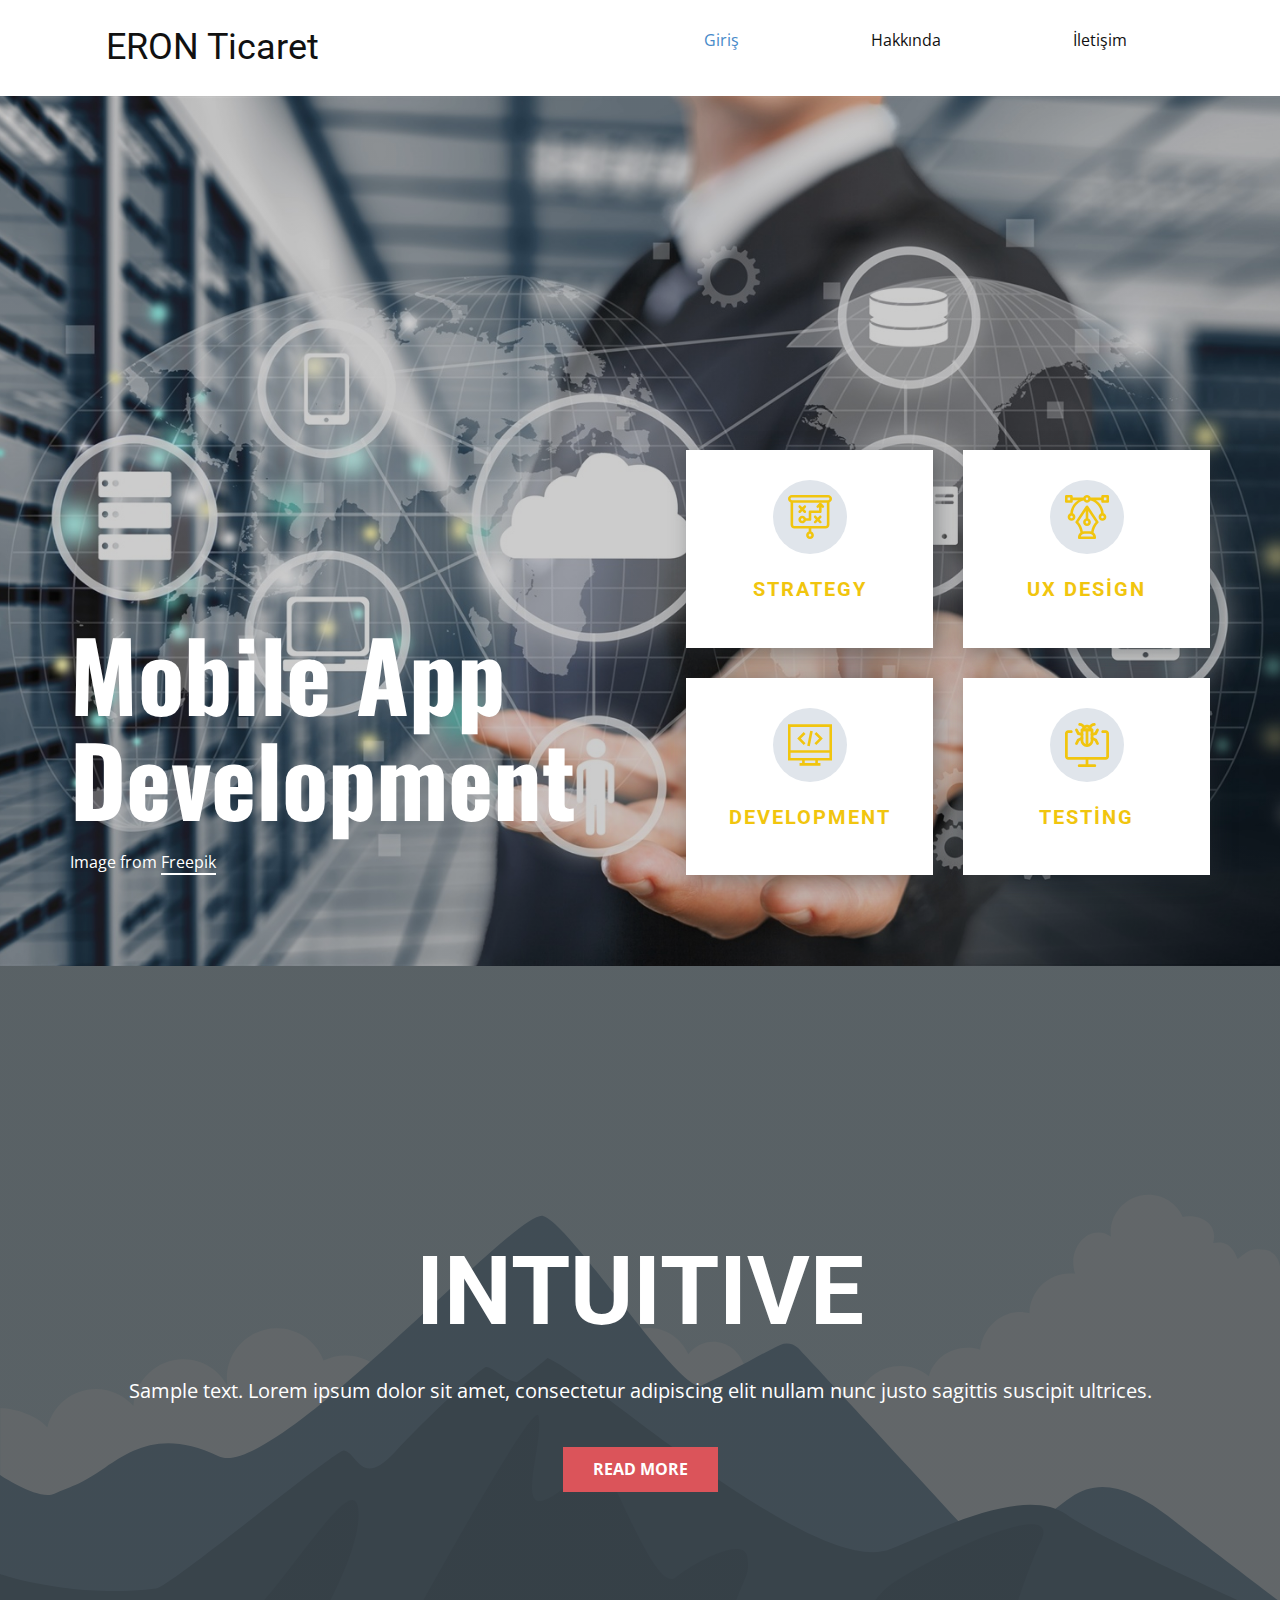
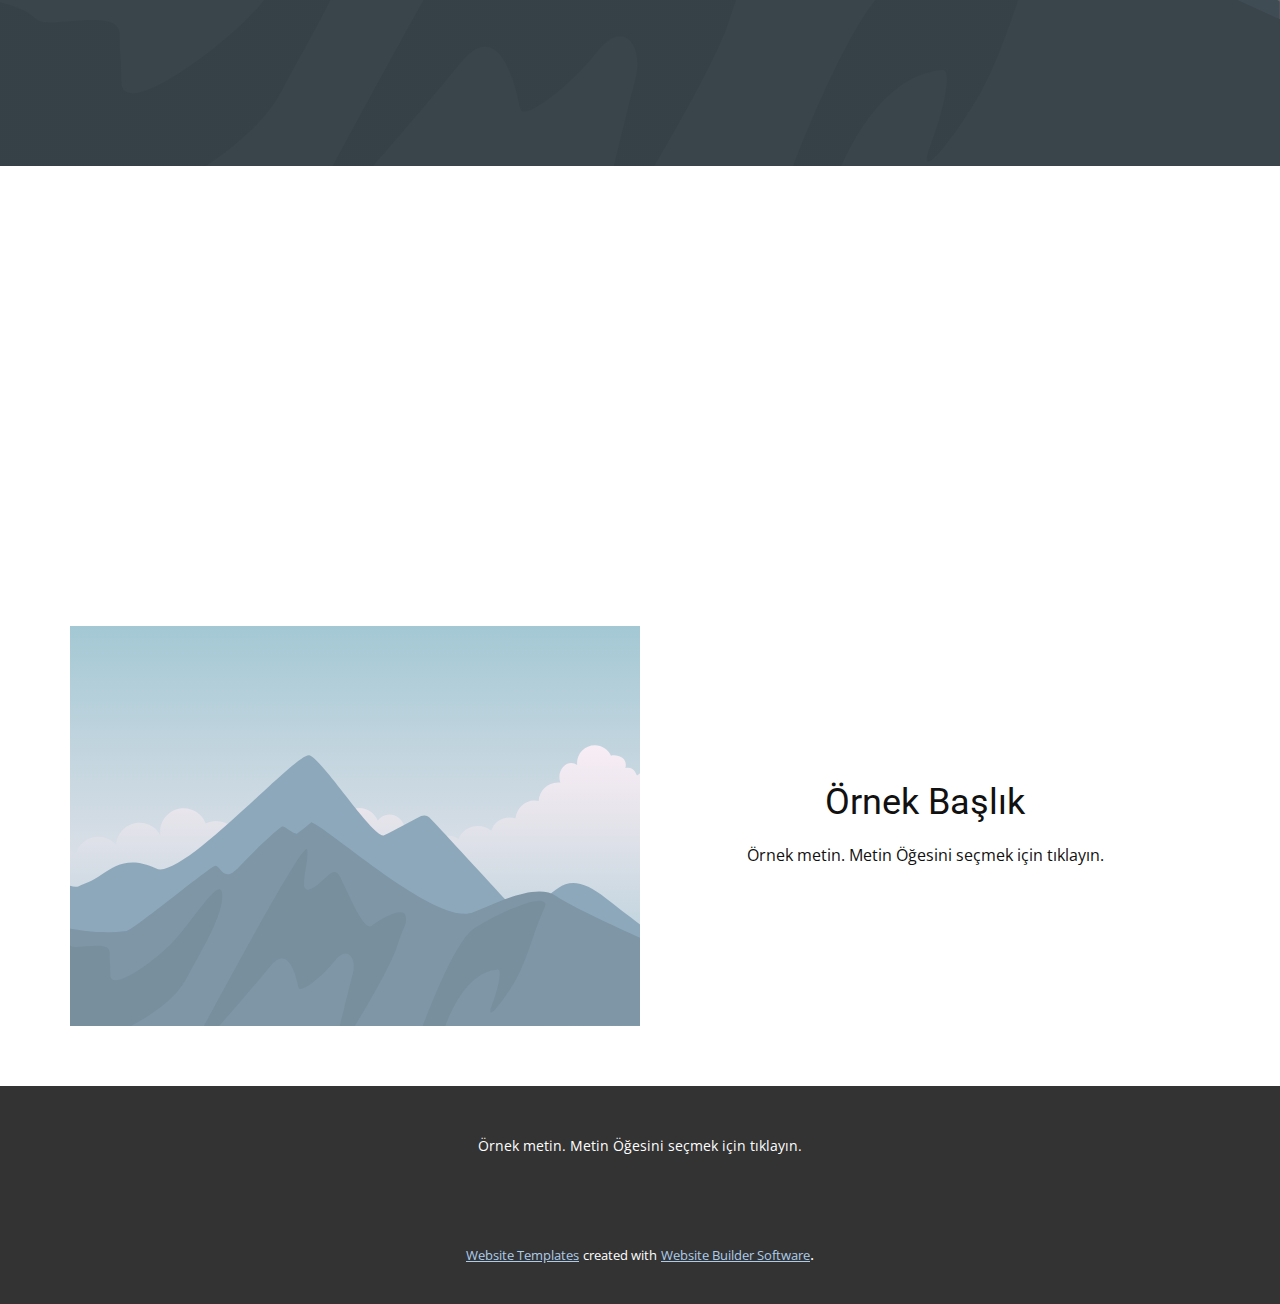
<file: CeyhunKutahyaliWebProject/Content/SiteTemplate/index.html>
<!DOCTYPE html>
<html style="font-size: 16px;" lang="tr"><head>
    <meta name="viewport" content="width=device-width, initial-scale=1.0">
    <meta charset="utf-8">
    <meta name="keywords" content="ERON Ticaret​, Mobile App Development, INTUITIVE">
    <meta name="description" content="">
    <title>Giriş</title>
    <link rel="stylesheet" href="nicepage.css" media="screen">
<link rel="stylesheet" href="Giriş.css" media="screen">
    <script class="u-script" type="text/javascript" src="jquery.js" defer=""></script>
    <script class="u-script" type="text/javascript" src="nicepage.js" defer=""></script>
    <meta name="generator" content="Nicepage 4.21.5, nicepage.com">
    <link id="u-theme-google-font" rel="stylesheet" href="https://fonts.googleapis.com/css?family=Roboto:100,100i,300,300i,400,400i,500,500i,700,700i,900,900i|Open+Sans:300,300i,400,400i,500,500i,600,600i,700,700i,800,800i">
    <link id="u-page-google-font" rel="stylesheet" href="https://fonts.googleapis.com/css?family=Oswald:200,300,400,500,600,700">
    
    
    
    
    
    <script type="application/ld+json">{
		"@context": "http://schema.org",
		"@type": "Organization",
		"name": ""
}</script>
    <meta name="theme-color" content="#478ac9">
    <meta property="og:title" content="Giriş">
    <meta property="og:type" content="website">
  </head>
  <body data-home-page="Giriş.html" data-home-page-title="Giriş" class="u-body u-xl-mode" data-lang="tr"><header class="u-clearfix u-header u-header" id="sec-0c88"><div class="u-clearfix u-sheet u-sheet-1">
        <nav class="u-menu u-menu-dropdown u-offcanvas u-menu-1">
          <div class="menu-collapse" style="font-size: 1rem; letter-spacing: 0px;">
            <a class="u-button-style u-custom-left-right-menu-spacing u-custom-padding-bottom u-custom-top-bottom-menu-spacing u-nav-link u-text-active-palette-1-base u-text-hover-palette-2-base" href="#">
              <svg class="u-svg-link" viewBox="0 0 24 24"><use xmlns:xlink="http://www.w3.org/1999/xlink" xlink:href="#menu-hamburger"></use></svg>
              <svg class="u-svg-content" version="1.1" id="menu-hamburger" viewBox="0 0 16 16" x="0px" y="0px" xmlns:xlink="http://www.w3.org/1999/xlink" xmlns="http://www.w3.org/2000/svg"><g><rect y="1" width="16" height="2"></rect><rect y="7" width="16" height="2"></rect><rect y="13" width="16" height="2"></rect>
</g></svg>
            </a>
          </div>
          <div class="u-nav-container">
            <ul class="u-nav u-unstyled u-nav-1"><li class="u-nav-item"><a class="u-button-style u-nav-link u-text-active-palette-1-base u-text-hover-palette-2-base" href="Giriş.html" style="padding: 10px 66px;">Giriş</a>
</li><li class="u-nav-item"><a class="u-button-style u-nav-link u-text-active-palette-1-base u-text-hover-palette-2-base" href="Hakkında.html" style="padding: 10px 66px;">Hakkında</a>
</li><li class="u-nav-item"><a class="u-button-style u-nav-link u-text-active-palette-1-base u-text-hover-palette-2-base" href="İletişim.html" style="padding: 10px 66px;">İletişim</a>
</li></ul>
          </div>
          <div class="u-nav-container-collapse">
            <div class="u-black u-container-style u-inner-container-layout u-opacity u-opacity-95 u-sidenav">
              <div class="u-inner-container-layout u-sidenav-overflow">
                <div class="u-menu-close"></div>
                <ul class="u-align-center u-nav u-popupmenu-items u-unstyled u-nav-2"><li class="u-nav-item"><a class="u-button-style u-nav-link" href="Giriş.html">Giriş</a>
</li><li class="u-nav-item"><a class="u-button-style u-nav-link" href="Hakkında.html">Hakkında</a>
</li><li class="u-nav-item"><a class="u-button-style u-nav-link" href="İletişim.html">İletişim</a>
</li></ul>
              </div>
            </div>
            <div class="u-black u-menu-overlay u-opacity u-opacity-70"></div>
          </div>
        </nav>
        <h1 class="u-text u-title u-text-1">ERON Ticaret </h1>
      </div></header>
    <section class="u-align-right u-clearfix u-image u-shading u-section-1" id="carousel_ede7" data-image-width="5000" data-image-height="3220">
      <div class="u-clearfix u-sheet u-sheet-1">
        <h1 class="u-align-left u-custom-font u-font-oswald u-text u-text-body-alt-color u-text-1">Mobile App Development</h1>
        <p class="u-align-left u-text u-text-body-alt-color u-text-2">Image from <a href="https://www.freepik.com/photos/business" class="u-border-2 u-border-no-left u-border-no-right u-border-no-top u-border-white u-btn u-button-link u-button-style u-none u-text-body-alt-color u-btn-1">Freepik</a>
        </p>
        <div class="u-list u-list-1">
          <div class="u-repeater u-repeater-1">
            <div class="u-container-style u-list-item u-repeater-item u-video-cover u-white u-list-item-1">
              <div class="u-container-layout u-similar-container u-valign-top u-container-layout-1"><span class="u-icon u-icon-circle u-palette-5-light-2 u-text-palette-3-base u-icon-1"><svg class="u-svg-link" preserveAspectRatio="xMidYMin slice" viewBox="0 0 512 512" style=""><use xmlns:xlink="http://www.w3.org/1999/xlink" xlink:href="#svg-7782"></use></svg><svg class="u-svg-content" viewBox="0 0 512 512" x="0px" y="0px" id="svg-7782" style="enable-background:new 0 0 512 512;"><g><g><path d="M386.607,304.394L367.213,285l19.393-19.393c5.859-5.858,5.859-15.356,0-21.214c-5.857-5.858-15.355-5.858-21.213,0    L346,263.787l-19.394-19.394c-5.857-5.858-15.355-5.858-21.213,0c-5.858,5.858-5.858,15.355,0,21.213L324.787,285l-19.393,19.393    c-5.858,5.858-5.858,15.355,0,21.213c5.857,5.857,15.355,5.858,21.213,0L346,306.213l19.394,19.394    c5.857,5.857,15.355,5.858,21.213,0C392.465,319.749,392.465,310.252,386.607,304.394z"></path>
</g>
</g><g><g><path d="M206.607,184.394L187.213,165l19.393-19.393c5.858-5.858,5.858-15.355,0-21.213c-5.857-5.858-15.355-5.858-21.213,0    L166,143.787l-19.394-19.394c-5.857-5.858-15.355-5.858-21.213,0c-5.858,5.858-5.858,15.355,0,21.213L144.787,165l-19.393,19.393    c-5.859,5.858-5.859,15.356,0,21.214c5.857,5.857,15.355,5.858,21.213,0L166,186.213l19.394,19.394    c5.857,5.857,15.355,5.858,21.213,0C212.465,199.749,212.465,190.252,206.607,184.394z"></path>
</g>
</g><g><g><path d="M416.606,124.394l-30-30c-0.029-0.029-0.06-0.052-0.089-0.081c-5.916-5.822-15.373-5.668-21.124,0.081l-30,30    c-5.858,5.858-5.858,15.355,0,21.213c5.857,5.858,15.355,5.858,21.213,0l4.394-4.394V180H256c-8.284,0-15,6.716-15,15v75h-32.58    c-6.192-17.459-22.865-30-42.42-30c-24.813,0-45,20.187-45,45s20.187,45,45,45c19.555,0,36.228-12.541,42.42-30H256    c8.284,0,15-6.716,15-15v-75h105c8.284,0,15-6.716,15-15v-53.787l4.394,4.394C398.322,148.535,402.161,150,406,150    s7.678-1.465,10.606-4.393C422.464,139.749,422.464,130.252,416.606,124.394z M166,300c-8.271,0-15-6.729-15-15s6.729-15,15-15    s15,6.729,15,15S174.271,300,166,300z"></path>
</g>
</g><g><g><path d="M467,0H45C20.187,0,0,20.187,0,45c0,19.555,12.541,36.228,30,42.42V345c0,24.813,20.187,45,45,45h166v34.58    c-17.459,6.192-30,22.865-30,42.42c0,24.813,20.187,45,45,45s45-20.187,45-45c0-19.555-12.541-36.228-30-42.42V390h166    c24.813,0,45-20.187,45-45V87.42c17.459-6.192,30-22.865,30-42.42C512,20.187,491.813,0,467,0z M256,482c-8.271,0-15-6.729-15-15    s6.729-15,15-15s15,6.729,15,15S264.271,482,256,482z M452,345c0,8.271-6.729,15-15,15H75c-8.271,0-15-6.729-15-15V90h392V345z     M467,60H45c-8.271,0-15-6.729-15-15s6.729-15,15-15h422c8.271,0,15,6.729,15,15S475.271,60,467,60z"></path>
</g>
</g></svg></span>
                <h4 class="u-align-center u-text u-text-palette-3-base u-text-3">strategy</h4>
              </div>
            </div>
            <div class="u-align-center u-container-style u-list-item u-repeater-item u-video-cover u-white u-list-item-2">
              <div class="u-container-layout u-similar-container u-valign-top u-container-layout-2"><span class="u-icon u-icon-circle u-palette-5-light-2 u-text-palette-3-base u-icon-2"><svg class="u-svg-link" preserveAspectRatio="xMidYMin slice" viewBox="0 0 512 512" style=""><use xmlns:xlink="http://www.w3.org/1999/xlink" xlink:href="#svg-1f20"></use></svg><svg class="u-svg-content" viewBox="0 0 512 512" x="0px" y="0px" id="svg-1f20" style="enable-background:new 0 0 512 512;"><g><g><path d="M497,0h-60c-8.284,0-15,6.716-15,15v15H298.42C292.228,12.542,275.555,0,256,0s-36.228,12.542-42.42,30H90V15    c0-8.284-6.716-15-15-15H15C6.716,0,0,6.716,0,15v60c0,8.284,6.716,15,15,15h60c8.284,0,15-6.716,15-15V59.8h62.377    c-54.116,34.274-87.012,92.175-90.969,153.642C43.738,219.518,31,236.294,31,256c0,24.813,20.187,45,45,45s45-20.187,45-45    c0-19.38-12.315-35.938-29.53-42.26c5.326-70.647,56.198-131.494,124.226-148.758C223.07,79.794,238.361,90,256,90    c17.639,0,32.93-10.206,40.304-25.017c68.029,17.264,118.9,78.111,124.226,148.758C403.315,220.062,391,236.62,391,256    c0,24.813,20.187,45,45,45s45-20.187,45-45c0-19.706-12.738-36.482-30.408-42.558C446.627,151.852,413.633,94.207,359.623,60H422    v15c0,8.284,6.716,15,15,15h60c8.284,0,15-6.716,15-15V15C512,6.716,505.284,0,497,0z M60,60H30V30h30V60z M76,271    c-8.271,0-15-6.729-15-15s6.729-15,15-15s15,6.729,15,15S84.271,271,76,271z M256,60c-8.271,0-15-6.729-15-15s6.729-15,15-15    s15,6.729,15,15S264.271,60,256,60z M436,241c8.271,0,15,6.729,15,15s-6.729,15-15,15s-15-6.729-15-15S427.729,241,436,241z     M482,60h-30V30h30V60z"></path>
</g>
</g><g><g><path d="M388.48,307.679l-120-179.999c-0.004-0.006-0.009-0.012-0.013-0.019c-0.043-0.064-0.09-0.125-0.134-0.188    c-0.206-0.299-0.423-0.587-0.649-0.868c-6.321-7.854-18.357-7.324-24.017,0.868c-0.044,0.063-0.091,0.124-0.134,0.188    c-0.004,0.007-0.009,0.012-0.013,0.019l-120,180c-3.967,5.949-3.182,13.871,1.874,18.927    c29.927,29.927,48.975,69.047,54.164,110.901c-2.329,1.883-4.578,3.899-6.71,6.081C158.759,458.001,151,476.97,151,497    c0,8.284,6.716,15,15,15h180c8.284,0,15-6.716,15-15c0-20.03-7.759-38.999-21.847-53.412c-2.133-2.182-4.381-4.198-6.711-6.081    c5.188-41.856,24.236-80.976,54.163-110.9C391.662,321.551,392.447,313.628,388.48,307.679z M256,301c8.271,0,15,6.729,15,15    s-6.729,15-15,15s-15-6.729-15-15S247.729,301,256,301z M183.558,482c6.241-17.833,23.159-31,42.442-31h60    c19.283,0,36.201,13.167,42.442,31H183.558z M304.245,423.283C298.345,421.777,292.229,421,286,421h-60    c-6.229,0-12.345,0.777-18.245,2.284c-7.02-40.429-25.251-78.221-52.65-108.899L241,185.542v88.039    c-17.459,6.192-30,22.865-30,42.42c0,24.813,20.187,45,45,45s45-20.187,45-45c0-19.555-12.541-36.228-30-42.42v-88.039    l85.896,128.843C329.496,345.06,311.264,382.853,304.245,423.283z"></path>
</g>
</g></svg></span>
                <h4 class="u-text u-text-palette-3-base u-text-4">ux Design</h4>
              </div>
            </div>
            <div class="u-align-center u-container-style u-list-item u-repeater-item u-video-cover u-white u-list-item-3">
              <div class="u-container-layout u-similar-container u-valign-top u-container-layout-3"><span class="u-icon u-icon-circle u-palette-5-light-2 u-text-palette-3-base u-icon-3"><svg class="u-svg-link" preserveAspectRatio="xMidYMin slice" viewBox="0 0 512 512" style=""><use xmlns:xlink="http://www.w3.org/1999/xlink" xlink:href="#svg-859c"></use></svg><svg class="u-svg-content" viewBox="0 0 512 512" x="0px" y="0px" id="svg-859c" style="enable-background:new 0 0 512 512;"><g><g><path d="M0,15.845v420.259h164.332v30.049h-30.036v30.001h243.407v-30.001h-30.036v-30.049H512V15.845H0z M317.665,466.153    H194.334v-30.049h123.332V466.153z M481.999,406.103H30.001v-60.075h451.997V406.103z M481.999,316.027H30.001V45.847h451.997    V316.027z"></path>
</g>
</g><g><g><polygon points="203.943,126.712 182.729,105.498 107.29,180.937 182.729,256.375 203.943,235.161 149.718,180.937   "></polygon>
</g>
</g><g><g><polygon points="329.271,105.498 308.057,126.712 362.282,180.937 308.057,235.161 329.271,256.375 404.709,180.937   "></polygon>
</g>
</g><g><g><rect x="166.742" y="165.947" transform="matrix(0.1951 -0.9808 0.9808 0.1951 28.5815 396.7237)" width="178.511" height="30.002"></rect>
</g>
</g></svg></span>
                <h4 class="u-text u-text-palette-3-base u-text-5">development</h4>
              </div>
            </div>
            <div class="u-align-center u-container-style u-list-item u-repeater-item u-video-cover u-white u-list-item-4">
              <div class="u-container-layout u-similar-container u-valign-top u-container-layout-4"><span class="u-icon u-icon-circle u-palette-5-light-2 u-text-palette-3-base u-icon-4"><svg class="u-svg-link" preserveAspectRatio="xMidYMin slice" viewBox="0 0 24 24" style=""><use xmlns:xlink="http://www.w3.org/1999/xlink" xlink:href="#svg-84d6"></use></svg><svg class="u-svg-content" viewBox="0 0 24 24" id="svg-84d6"><path d="m22.25 20h-20.5c-.965 0-1.75-.785-1.75-1.75v-12.5c0-.965.785-1.75 1.75-1.75h1.68c.414 0 .75.336.75.75s-.336.75-.75.75h-1.68c-.136 0-.25.114-.25.25v12.5c0 .136.114.25.25.25h20.5c.136 0 .25-.114.25-.25v-12.5c0-.136-.114-.25-.25-.25h-1.68c-.414 0-.75-.336-.75-.75s.336-.75.75-.75h1.68c.965 0 1.75.785 1.75 1.75v12.5c0 .965-.785 1.75-1.75 1.75z"></path><path d="m16.25 24h-8.5c-.414 0-.75-.336-.75-.75s.336-.75.75-.75h8.5c.414 0 .75.336.75.75s-.336.75-.75.75z"></path><path d="m12 24c-.414 0-.75-.336-.75-.75v-4c0-.414.336-.75.75-.75s.75.336.75.75v4c0 .414-.336.75-.75.75z"></path><path d="m14 4.5h-4c-.414 0-.75-.336-.75-.75 0-1.517 1.233-2.75 2.75-2.75s2.75 1.233 2.75 2.75c0 .414-.336.75-.75.75zm-3-1.5h2c-.229-.304-.591-.5-1-.5s-.771.196-1 .5z"></path><path d="m13.601 3.3c-.069 0-.139-.01-.208-.029-.398-.115-.628-.53-.513-.929.397-1.379 1.68-2.342 3.12-2.342.414 0 .75.336.75.75s-.336.75-.75.75c-.775 0-1.466.518-1.679 1.258-.095.328-.395.542-.72.542z"></path><path d="m10.399 3.3c-.326 0-.625-.214-.72-.542-.213-.74-.904-1.258-1.679-1.258-.414 0-.75-.336-.75-.75s.336-.75.75-.75c1.44 0 2.723.963 3.121 2.342.115.398-.115.813-.513.929-.07.019-.14.029-.209.029z"></path><path d="m14.75 7c-.336 0-.642-.228-.727-.568-.101-.401.144-.809.545-.909l1.666-.416.846-1.691c.186-.371.636-.521 1.006-.336.371.186.521.636.335 1.006l-1 2c-.098.196-.276.34-.489.393l-2 .5c-.061.014-.122.021-.182.021z"></path><path d="m17.75 12c-.275 0-.54-.151-.671-.415l-.886-1.771-1.771-.858c-.373-.181-.528-.629-.348-1.002s.629-.527 1.002-.348l2 .97c.149.072.27.191.344.34l1 2c.185.37.035.82-.335 1.006-.107.053-.222.078-.335.078z"></path><path d="m9.25 7c-.06 0-.121-.007-.182-.022l-2-.5c-.213-.053-.391-.197-.489-.393l-1-2c-.185-.37-.035-.82.335-1.006.372-.185.821-.035 1.006.336l.846 1.691 1.666.416c.402.101.646.508.545.909-.084.341-.391.569-.727.569z"></path><path d="m6.25 12c-.113 0-.227-.025-.335-.079-.371-.186-.521-.636-.335-1.006l1-2c.074-.148.195-.268.344-.34l2-.97c.372-.178.821-.025 1.001.348.181.373.025.821-.348 1.002l-1.77.858-.886 1.771c-.131.265-.397.416-.671.416z"></path><path d="m12 13c-1.93 0-3.5-1.57-3.5-3.5v-5.75c0-.414.336-.75.75-.75h5.5c.414 0 .75.336.75.75v5.75c0 1.93-1.57 3.5-3.5 3.5zm-2-8.5v5c0 1.103.897 2 2 2s2-.897 2-2v-5z"></path><path d="m12 13c-.414 0-.75-.336-.75-.75v-8.5c0-.414.336-.75.75-.75s.75.336.75.75v8.5c0 .414-.336.75-.75.75z"></path></svg></span>
                <h4 class="u-text u-text-palette-3-base u-text-6">testing</h4>
              </div>
            </div>
          </div>
        </div>
      </div>
    </section>
    <section class="u-align-center u-clearfix u-image u-shading u-section-2" src="" data-image-width="256" data-image-height="256" id="sec-e55f">
      <div class="u-clearfix u-sheet u-valign-middle u-sheet-1">
        <h1 class="u-text u-text-default u-title u-text-1">INTUITIVE</h1>
        <p class="u-large-text u-text u-text-default u-text-variant u-text-2">Sample text. Lorem ipsum dolor sit amet, consectetur adipiscing elit nullam nunc justo sagittis suscipit ultrices.</p>
        <a href="#" class="u-btn u-button-style u-palette-2-base u-btn-1">Read More</a>
      </div>
    </section>
    <section class="u-clearfix u-section-3" id="sec-6141">
      <div class="u-clearfix u-sheet u-sheet-1"></div>
    </section>
    <section class="u-clearfix u-section-4" id="sec-b4f0">
      <div class="u-clearfix u-sheet u-sheet-1">
        <div class="u-clearfix u-expanded-width u-layout-wrap u-layout-wrap-1">
          <div class="u-layout">
            <div class="u-layout-row">
              <div class="u-container-style u-image u-layout-cell u-size-30 u-image-1" data-image-width="400" data-image-height="265">
                <div class="u-container-layout u-container-layout-1"></div>
              </div>
              <div class="u-container-align-center u-container-style u-layout-cell u-size-30 u-layout-cell-2">
                <div class="u-container-layout u-valign-middle u-container-layout-2">
                  <h2 class="u-align-center u-text u-text-default u-text-1">Örnek Başlık</h2>
                  <p class="u-align-center u-text u-text-default u-text-2">Örnek metin. Metin Öğesini seçmek için tıklayın.</p>
                </div>
              </div>
            </div>
          </div>
        </div>
      </div>
    </section>
    
    
    <footer class="u-align-center u-clearfix u-footer u-grey-80 u-footer" id="sec-47ed"><div class="u-clearfix u-sheet u-sheet-1">
        <p class="u-small-text u-text u-text-variant u-text-1">Örnek metin. Metin Öğesini seçmek için tıklayın.</p>
      </div></footer>
    <section class="u-backlink u-clearfix u-grey-80">
      <a class="u-link" href="https://nicepage.com/website-templates" target="_blank">
        <span>Website Templates</span>
      </a>
      <p class="u-text">
        <span>created with</span>
      </p>
      <a class="u-link" href="" target="_blank">
        <span>Website Builder Software</span>
      </a>. 
    </section>
  
</body></html>
</file>
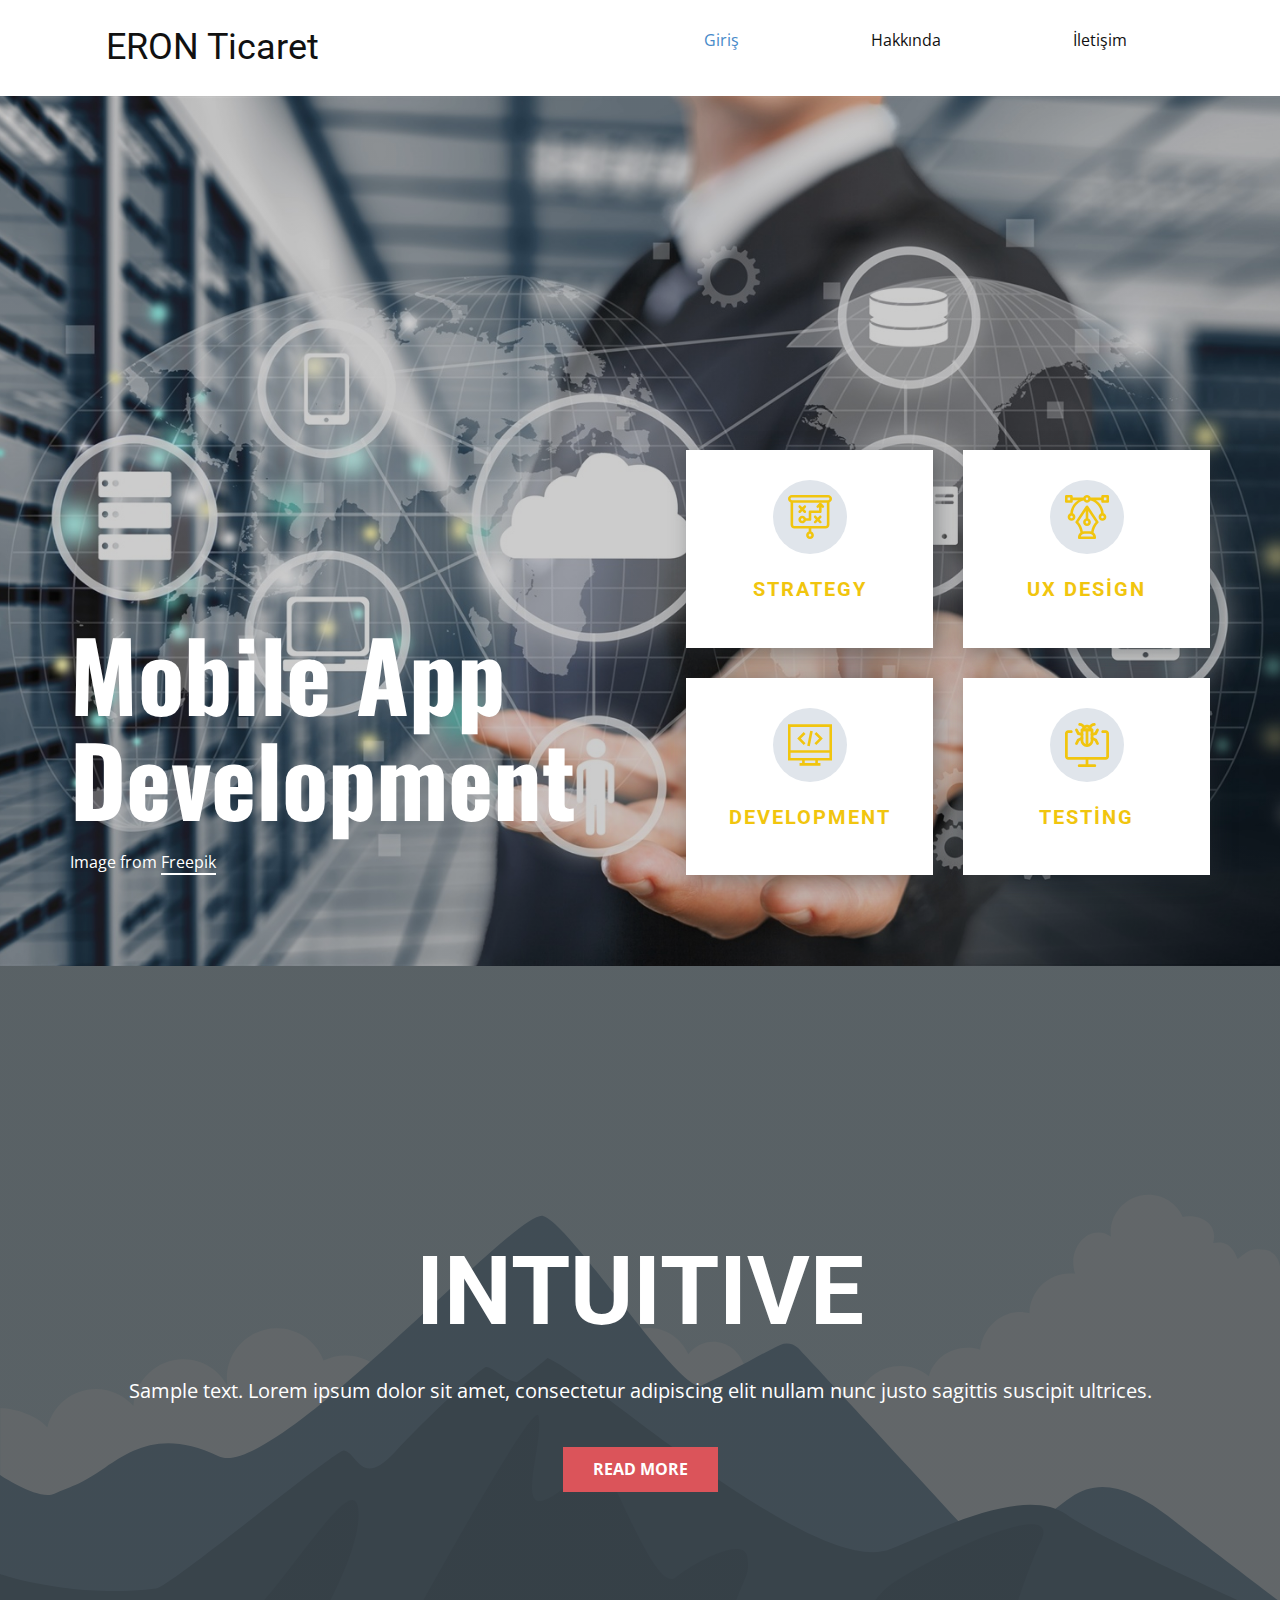
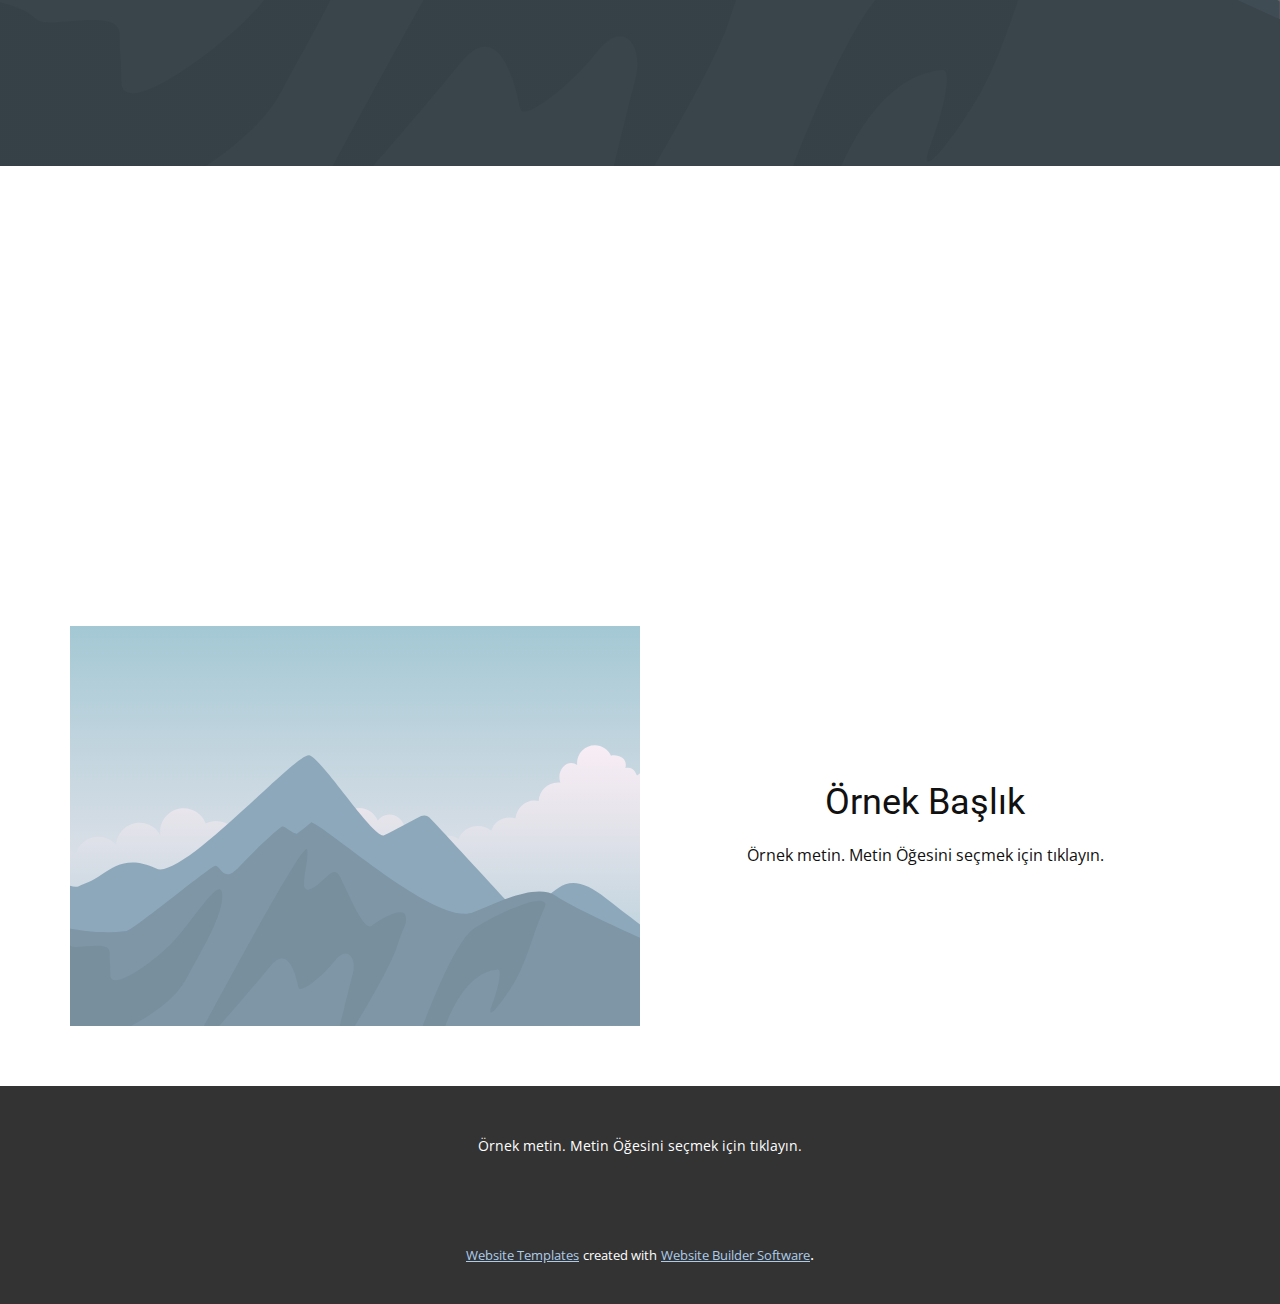
<file: CeyhunKutahyaliWebProject/Content/SiteTemplate/Giriş.html>
<!DOCTYPE html>
<html style="font-size: 16px;" lang="tr"><head>
    <meta name="viewport" content="width=device-width, initial-scale=1.0">
    <meta charset="utf-8">
    <meta name="keywords" content="ERON Ticaret​, Mobile App Development, INTUITIVE">
    <meta name="description" content="">
    <title>Giriş</title>
    <link rel="stylesheet" href="nicepage.css" media="screen">
<link rel="stylesheet" href="Giriş.css" media="screen">
    <script class="u-script" type="text/javascript" src="jquery.js" defer=""></script>
    <script class="u-script" type="text/javascript" src="nicepage.js" defer=""></script>
    <meta name="generator" content="Nicepage 4.21.5, nicepage.com">
    <link id="u-theme-google-font" rel="stylesheet" href="https://fonts.googleapis.com/css?family=Roboto:100,100i,300,300i,400,400i,500,500i,700,700i,900,900i|Open+Sans:300,300i,400,400i,500,500i,600,600i,700,700i,800,800i">
    <link id="u-page-google-font" rel="stylesheet" href="https://fonts.googleapis.com/css?family=Oswald:200,300,400,500,600,700">
    
    
    
    
    
    <script type="application/ld+json">{
		"@context": "http://schema.org",
		"@type": "Organization",
		"name": ""
}</script>
    <meta name="theme-color" content="#478ac9">
    <meta property="og:title" content="Giriş">
    <meta property="og:type" content="website">
  </head>
  <body class="u-body u-xl-mode" data-lang="tr"><header class="u-clearfix u-header u-header" id="sec-0c88"><div class="u-clearfix u-sheet u-sheet-1">
        <nav class="u-menu u-menu-dropdown u-offcanvas u-menu-1">
          <div class="menu-collapse" style="font-size: 1rem; letter-spacing: 0px;">
            <a class="u-button-style u-custom-left-right-menu-spacing u-custom-padding-bottom u-custom-top-bottom-menu-spacing u-nav-link u-text-active-palette-1-base u-text-hover-palette-2-base" href="#">
              <svg class="u-svg-link" viewBox="0 0 24 24"><use xmlns:xlink="http://www.w3.org/1999/xlink" xlink:href="#menu-hamburger"></use></svg>
              <svg class="u-svg-content" version="1.1" id="menu-hamburger" viewBox="0 0 16 16" x="0px" y="0px" xmlns:xlink="http://www.w3.org/1999/xlink" xmlns="http://www.w3.org/2000/svg"><g><rect y="1" width="16" height="2"></rect><rect y="7" width="16" height="2"></rect><rect y="13" width="16" height="2"></rect>
</g></svg>
            </a>
          </div>
          <div class="u-nav-container">
            <ul class="u-nav u-unstyled u-nav-1"><li class="u-nav-item"><a class="u-button-style u-nav-link u-text-active-palette-1-base u-text-hover-palette-2-base" href="Giriş.html" style="padding: 10px 66px;">Giriş</a>
</li><li class="u-nav-item"><a class="u-button-style u-nav-link u-text-active-palette-1-base u-text-hover-palette-2-base" href="Hakkında.html" style="padding: 10px 66px;">Hakkında</a>
</li><li class="u-nav-item"><a class="u-button-style u-nav-link u-text-active-palette-1-base u-text-hover-palette-2-base" href="İletişim.html" style="padding: 10px 66px;">İletişim</a>
</li></ul>
          </div>
          <div class="u-nav-container-collapse">
            <div class="u-black u-container-style u-inner-container-layout u-opacity u-opacity-95 u-sidenav">
              <div class="u-inner-container-layout u-sidenav-overflow">
                <div class="u-menu-close"></div>
                <ul class="u-align-center u-nav u-popupmenu-items u-unstyled u-nav-2"><li class="u-nav-item"><a class="u-button-style u-nav-link" href="Giriş.html">Giriş</a>
</li><li class="u-nav-item"><a class="u-button-style u-nav-link" href="Hakkında.html">Hakkında</a>
</li><li class="u-nav-item"><a class="u-button-style u-nav-link" href="İletişim.html">İletişim</a>
</li></ul>
              </div>
            </div>
            <div class="u-black u-menu-overlay u-opacity u-opacity-70"></div>
          </div>
        </nav>
        <h1 class="u-text u-title u-text-1">ERON Ticaret </h1>
      </div></header>
    <section class="u-align-right u-clearfix u-image u-shading u-section-1" id="carousel_ede7" data-image-width="5000" data-image-height="3220">
      <div class="u-clearfix u-sheet u-sheet-1">
        <h1 class="u-align-left u-custom-font u-font-oswald u-text u-text-body-alt-color u-text-1">Mobile App Development</h1>
        <p class="u-align-left u-text u-text-body-alt-color u-text-2">Image from <a href="https://www.freepik.com/photos/business" class="u-border-2 u-border-no-left u-border-no-right u-border-no-top u-border-white u-btn u-button-link u-button-style u-none u-text-body-alt-color u-btn-1">Freepik</a>
        </p>
        <div class="u-list u-list-1">
          <div class="u-repeater u-repeater-1">
            <div class="u-container-style u-list-item u-repeater-item u-video-cover u-white u-list-item-1">
              <div class="u-container-layout u-similar-container u-valign-top u-container-layout-1"><span class="u-icon u-icon-circle u-palette-5-light-2 u-text-palette-3-base u-icon-1"><svg class="u-svg-link" preserveAspectRatio="xMidYMin slice" viewBox="0 0 512 512" style=""><use xmlns:xlink="http://www.w3.org/1999/xlink" xlink:href="#svg-7782"></use></svg><svg class="u-svg-content" viewBox="0 0 512 512" x="0px" y="0px" id="svg-7782" style="enable-background:new 0 0 512 512;"><g><g><path d="M386.607,304.394L367.213,285l19.393-19.393c5.859-5.858,5.859-15.356,0-21.214c-5.857-5.858-15.355-5.858-21.213,0    L346,263.787l-19.394-19.394c-5.857-5.858-15.355-5.858-21.213,0c-5.858,5.858-5.858,15.355,0,21.213L324.787,285l-19.393,19.393    c-5.858,5.858-5.858,15.355,0,21.213c5.857,5.857,15.355,5.858,21.213,0L346,306.213l19.394,19.394    c5.857,5.857,15.355,5.858,21.213,0C392.465,319.749,392.465,310.252,386.607,304.394z"></path>
</g>
</g><g><g><path d="M206.607,184.394L187.213,165l19.393-19.393c5.858-5.858,5.858-15.355,0-21.213c-5.857-5.858-15.355-5.858-21.213,0    L166,143.787l-19.394-19.394c-5.857-5.858-15.355-5.858-21.213,0c-5.858,5.858-5.858,15.355,0,21.213L144.787,165l-19.393,19.393    c-5.859,5.858-5.859,15.356,0,21.214c5.857,5.857,15.355,5.858,21.213,0L166,186.213l19.394,19.394    c5.857,5.857,15.355,5.858,21.213,0C212.465,199.749,212.465,190.252,206.607,184.394z"></path>
</g>
</g><g><g><path d="M416.606,124.394l-30-30c-0.029-0.029-0.06-0.052-0.089-0.081c-5.916-5.822-15.373-5.668-21.124,0.081l-30,30    c-5.858,5.858-5.858,15.355,0,21.213c5.857,5.858,15.355,5.858,21.213,0l4.394-4.394V180H256c-8.284,0-15,6.716-15,15v75h-32.58    c-6.192-17.459-22.865-30-42.42-30c-24.813,0-45,20.187-45,45s20.187,45,45,45c19.555,0,36.228-12.541,42.42-30H256    c8.284,0,15-6.716,15-15v-75h105c8.284,0,15-6.716,15-15v-53.787l4.394,4.394C398.322,148.535,402.161,150,406,150    s7.678-1.465,10.606-4.393C422.464,139.749,422.464,130.252,416.606,124.394z M166,300c-8.271,0-15-6.729-15-15s6.729-15,15-15    s15,6.729,15,15S174.271,300,166,300z"></path>
</g>
</g><g><g><path d="M467,0H45C20.187,0,0,20.187,0,45c0,19.555,12.541,36.228,30,42.42V345c0,24.813,20.187,45,45,45h166v34.58    c-17.459,6.192-30,22.865-30,42.42c0,24.813,20.187,45,45,45s45-20.187,45-45c0-19.555-12.541-36.228-30-42.42V390h166    c24.813,0,45-20.187,45-45V87.42c17.459-6.192,30-22.865,30-42.42C512,20.187,491.813,0,467,0z M256,482c-8.271,0-15-6.729-15-15    s6.729-15,15-15s15,6.729,15,15S264.271,482,256,482z M452,345c0,8.271-6.729,15-15,15H75c-8.271,0-15-6.729-15-15V90h392V345z     M467,60H45c-8.271,0-15-6.729-15-15s6.729-15,15-15h422c8.271,0,15,6.729,15,15S475.271,60,467,60z"></path>
</g>
</g></svg></span>
                <h4 class="u-align-center u-text u-text-palette-3-base u-text-3">strategy</h4>
              </div>
            </div>
            <div class="u-align-center u-container-style u-list-item u-repeater-item u-video-cover u-white u-list-item-2">
              <div class="u-container-layout u-similar-container u-valign-top u-container-layout-2"><span class="u-icon u-icon-circle u-palette-5-light-2 u-text-palette-3-base u-icon-2"><svg class="u-svg-link" preserveAspectRatio="xMidYMin slice" viewBox="0 0 512 512" style=""><use xmlns:xlink="http://www.w3.org/1999/xlink" xlink:href="#svg-1f20"></use></svg><svg class="u-svg-content" viewBox="0 0 512 512" x="0px" y="0px" id="svg-1f20" style="enable-background:new 0 0 512 512;"><g><g><path d="M497,0h-60c-8.284,0-15,6.716-15,15v15H298.42C292.228,12.542,275.555,0,256,0s-36.228,12.542-42.42,30H90V15    c0-8.284-6.716-15-15-15H15C6.716,0,0,6.716,0,15v60c0,8.284,6.716,15,15,15h60c8.284,0,15-6.716,15-15V59.8h62.377    c-54.116,34.274-87.012,92.175-90.969,153.642C43.738,219.518,31,236.294,31,256c0,24.813,20.187,45,45,45s45-20.187,45-45    c0-19.38-12.315-35.938-29.53-42.26c5.326-70.647,56.198-131.494,124.226-148.758C223.07,79.794,238.361,90,256,90    c17.639,0,32.93-10.206,40.304-25.017c68.029,17.264,118.9,78.111,124.226,148.758C403.315,220.062,391,236.62,391,256    c0,24.813,20.187,45,45,45s45-20.187,45-45c0-19.706-12.738-36.482-30.408-42.558C446.627,151.852,413.633,94.207,359.623,60H422    v15c0,8.284,6.716,15,15,15h60c8.284,0,15-6.716,15-15V15C512,6.716,505.284,0,497,0z M60,60H30V30h30V60z M76,271    c-8.271,0-15-6.729-15-15s6.729-15,15-15s15,6.729,15,15S84.271,271,76,271z M256,60c-8.271,0-15-6.729-15-15s6.729-15,15-15    s15,6.729,15,15S264.271,60,256,60z M436,241c8.271,0,15,6.729,15,15s-6.729,15-15,15s-15-6.729-15-15S427.729,241,436,241z     M482,60h-30V30h30V60z"></path>
</g>
</g><g><g><path d="M388.48,307.679l-120-179.999c-0.004-0.006-0.009-0.012-0.013-0.019c-0.043-0.064-0.09-0.125-0.134-0.188    c-0.206-0.299-0.423-0.587-0.649-0.868c-6.321-7.854-18.357-7.324-24.017,0.868c-0.044,0.063-0.091,0.124-0.134,0.188    c-0.004,0.007-0.009,0.012-0.013,0.019l-120,180c-3.967,5.949-3.182,13.871,1.874,18.927    c29.927,29.927,48.975,69.047,54.164,110.901c-2.329,1.883-4.578,3.899-6.71,6.081C158.759,458.001,151,476.97,151,497    c0,8.284,6.716,15,15,15h180c8.284,0,15-6.716,15-15c0-20.03-7.759-38.999-21.847-53.412c-2.133-2.182-4.381-4.198-6.711-6.081    c5.188-41.856,24.236-80.976,54.163-110.9C391.662,321.551,392.447,313.628,388.48,307.679z M256,301c8.271,0,15,6.729,15,15    s-6.729,15-15,15s-15-6.729-15-15S247.729,301,256,301z M183.558,482c6.241-17.833,23.159-31,42.442-31h60    c19.283,0,36.201,13.167,42.442,31H183.558z M304.245,423.283C298.345,421.777,292.229,421,286,421h-60    c-6.229,0-12.345,0.777-18.245,2.284c-7.02-40.429-25.251-78.221-52.65-108.899L241,185.542v88.039    c-17.459,6.192-30,22.865-30,42.42c0,24.813,20.187,45,45,45s45-20.187,45-45c0-19.555-12.541-36.228-30-42.42v-88.039    l85.896,128.843C329.496,345.06,311.264,382.853,304.245,423.283z"></path>
</g>
</g></svg></span>
                <h4 class="u-text u-text-palette-3-base u-text-4">ux Design</h4>
              </div>
            </div>
            <div class="u-align-center u-container-style u-list-item u-repeater-item u-video-cover u-white u-list-item-3">
              <div class="u-container-layout u-similar-container u-valign-top u-container-layout-3"><span class="u-icon u-icon-circle u-palette-5-light-2 u-text-palette-3-base u-icon-3"><svg class="u-svg-link" preserveAspectRatio="xMidYMin slice" viewBox="0 0 512 512" style=""><use xmlns:xlink="http://www.w3.org/1999/xlink" xlink:href="#svg-859c"></use></svg><svg class="u-svg-content" viewBox="0 0 512 512" x="0px" y="0px" id="svg-859c" style="enable-background:new 0 0 512 512;"><g><g><path d="M0,15.845v420.259h164.332v30.049h-30.036v30.001h243.407v-30.001h-30.036v-30.049H512V15.845H0z M317.665,466.153    H194.334v-30.049h123.332V466.153z M481.999,406.103H30.001v-60.075h451.997V406.103z M481.999,316.027H30.001V45.847h451.997    V316.027z"></path>
</g>
</g><g><g><polygon points="203.943,126.712 182.729,105.498 107.29,180.937 182.729,256.375 203.943,235.161 149.718,180.937   "></polygon>
</g>
</g><g><g><polygon points="329.271,105.498 308.057,126.712 362.282,180.937 308.057,235.161 329.271,256.375 404.709,180.937   "></polygon>
</g>
</g><g><g><rect x="166.742" y="165.947" transform="matrix(0.1951 -0.9808 0.9808 0.1951 28.5815 396.7237)" width="178.511" height="30.002"></rect>
</g>
</g></svg></span>
                <h4 class="u-text u-text-palette-3-base u-text-5">development</h4>
              </div>
            </div>
            <div class="u-align-center u-container-style u-list-item u-repeater-item u-video-cover u-white u-list-item-4">
              <div class="u-container-layout u-similar-container u-valign-top u-container-layout-4"><span class="u-icon u-icon-circle u-palette-5-light-2 u-text-palette-3-base u-icon-4"><svg class="u-svg-link" preserveAspectRatio="xMidYMin slice" viewBox="0 0 24 24" style=""><use xmlns:xlink="http://www.w3.org/1999/xlink" xlink:href="#svg-84d6"></use></svg><svg class="u-svg-content" viewBox="0 0 24 24" id="svg-84d6"><path d="m22.25 20h-20.5c-.965 0-1.75-.785-1.75-1.75v-12.5c0-.965.785-1.75 1.75-1.75h1.68c.414 0 .75.336.75.75s-.336.75-.75.75h-1.68c-.136 0-.25.114-.25.25v12.5c0 .136.114.25.25.25h20.5c.136 0 .25-.114.25-.25v-12.5c0-.136-.114-.25-.25-.25h-1.68c-.414 0-.75-.336-.75-.75s.336-.75.75-.75h1.68c.965 0 1.75.785 1.75 1.75v12.5c0 .965-.785 1.75-1.75 1.75z"></path><path d="m16.25 24h-8.5c-.414 0-.75-.336-.75-.75s.336-.75.75-.75h8.5c.414 0 .75.336.75.75s-.336.75-.75.75z"></path><path d="m12 24c-.414 0-.75-.336-.75-.75v-4c0-.414.336-.75.75-.75s.75.336.75.75v4c0 .414-.336.75-.75.75z"></path><path d="m14 4.5h-4c-.414 0-.75-.336-.75-.75 0-1.517 1.233-2.75 2.75-2.75s2.75 1.233 2.75 2.75c0 .414-.336.75-.75.75zm-3-1.5h2c-.229-.304-.591-.5-1-.5s-.771.196-1 .5z"></path><path d="m13.601 3.3c-.069 0-.139-.01-.208-.029-.398-.115-.628-.53-.513-.929.397-1.379 1.68-2.342 3.12-2.342.414 0 .75.336.75.75s-.336.75-.75.75c-.775 0-1.466.518-1.679 1.258-.095.328-.395.542-.72.542z"></path><path d="m10.399 3.3c-.326 0-.625-.214-.72-.542-.213-.74-.904-1.258-1.679-1.258-.414 0-.75-.336-.75-.75s.336-.75.75-.75c1.44 0 2.723.963 3.121 2.342.115.398-.115.813-.513.929-.07.019-.14.029-.209.029z"></path><path d="m14.75 7c-.336 0-.642-.228-.727-.568-.101-.401.144-.809.545-.909l1.666-.416.846-1.691c.186-.371.636-.521 1.006-.336.371.186.521.636.335 1.006l-1 2c-.098.196-.276.34-.489.393l-2 .5c-.061.014-.122.021-.182.021z"></path><path d="m17.75 12c-.275 0-.54-.151-.671-.415l-.886-1.771-1.771-.858c-.373-.181-.528-.629-.348-1.002s.629-.527 1.002-.348l2 .97c.149.072.27.191.344.34l1 2c.185.37.035.82-.335 1.006-.107.053-.222.078-.335.078z"></path><path d="m9.25 7c-.06 0-.121-.007-.182-.022l-2-.5c-.213-.053-.391-.197-.489-.393l-1-2c-.185-.37-.035-.82.335-1.006.372-.185.821-.035 1.006.336l.846 1.691 1.666.416c.402.101.646.508.545.909-.084.341-.391.569-.727.569z"></path><path d="m6.25 12c-.113 0-.227-.025-.335-.079-.371-.186-.521-.636-.335-1.006l1-2c.074-.148.195-.268.344-.34l2-.97c.372-.178.821-.025 1.001.348.181.373.025.821-.348 1.002l-1.77.858-.886 1.771c-.131.265-.397.416-.671.416z"></path><path d="m12 13c-1.93 0-3.5-1.57-3.5-3.5v-5.75c0-.414.336-.75.75-.75h5.5c.414 0 .75.336.75.75v5.75c0 1.93-1.57 3.5-3.5 3.5zm-2-8.5v5c0 1.103.897 2 2 2s2-.897 2-2v-5z"></path><path d="m12 13c-.414 0-.75-.336-.75-.75v-8.5c0-.414.336-.75.75-.75s.75.336.75.75v8.5c0 .414-.336.75-.75.75z"></path></svg></span>
                <h4 class="u-text u-text-palette-3-base u-text-6">testing</h4>
              </div>
            </div>
          </div>
        </div>
      </div>
    </section>
    <section class="u-align-center u-clearfix u-image u-shading u-section-2" src="" data-image-width="256" data-image-height="256" id="sec-e55f">
      <div class="u-clearfix u-sheet u-valign-middle u-sheet-1">
        <h1 class="u-text u-text-default u-title u-text-1">INTUITIVE</h1>
        <p class="u-large-text u-text u-text-default u-text-variant u-text-2">Sample text. Lorem ipsum dolor sit amet, consectetur adipiscing elit nullam nunc justo sagittis suscipit ultrices.</p>
        <a href="#" class="u-btn u-button-style u-palette-2-base u-btn-1">Read More</a>
      </div>
    </section>
    <section class="u-clearfix u-section-3" id="sec-6141">
      <div class="u-clearfix u-sheet u-sheet-1"></div>
    </section>
    <section class="u-clearfix u-section-4" id="sec-b4f0">
      <div class="u-clearfix u-sheet u-sheet-1">
        <div class="u-clearfix u-expanded-width u-layout-wrap u-layout-wrap-1">
          <div class="u-layout">
            <div class="u-layout-row">
              <div class="u-container-style u-image u-layout-cell u-size-30 u-image-1" data-image-width="400" data-image-height="265">
                <div class="u-container-layout u-container-layout-1"></div>
              </div>
              <div class="u-container-align-center u-container-style u-layout-cell u-size-30 u-layout-cell-2">
                <div class="u-container-layout u-valign-middle u-container-layout-2">
                  <h2 class="u-align-center u-text u-text-default u-text-1">Örnek Başlık</h2>
                  <p class="u-align-center u-text u-text-default u-text-2">Örnek metin. Metin Öğesini seçmek için tıklayın.</p>
                </div>
              </div>
            </div>
          </div>
        </div>
      </div>
    </section>
    
    
    <footer class="u-align-center u-clearfix u-footer u-grey-80 u-footer" id="sec-47ed"><div class="u-clearfix u-sheet u-sheet-1">
        <p class="u-small-text u-text u-text-variant u-text-1">Örnek metin. Metin Öğesini seçmek için tıklayın.</p>
      </div></footer>
    <section class="u-backlink u-clearfix u-grey-80">
      <a class="u-link" href="https://nicepage.com/website-templates" target="_blank">
        <span>Website Templates</span>
      </a>
      <p class="u-text">
        <span>created with</span>
      </p>
      <a class="u-link" href="" target="_blank">
        <span>Website Builder Software</span>
      </a>. 
    </section>
  
</body></html>
</file>
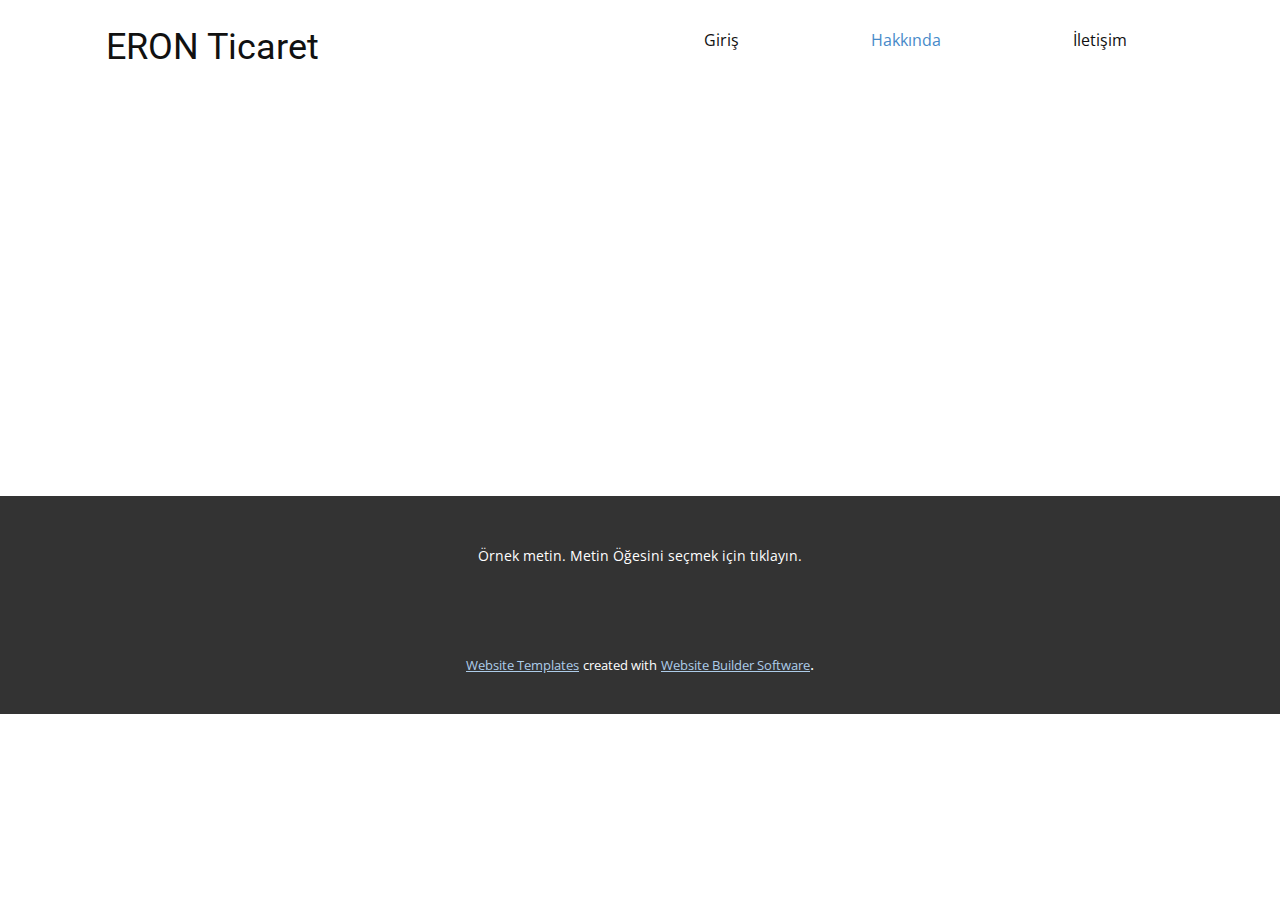
<file: CeyhunKutahyaliWebProject/Content/SiteTemplate/Hakkında.html>
<!DOCTYPE html>
<html style="font-size: 16px;" lang="tr"><head>
    <meta name="viewport" content="width=device-width, initial-scale=1.0">
    <meta charset="utf-8">
    <meta name="keywords" content="ERON Ticaret​">
    <meta name="description" content="">
    <title>Hakkında</title>
    <link rel="stylesheet" href="nicepage.css" media="screen">
<link rel="stylesheet" href="Hakkında.css" media="screen">
    <script class="u-script" type="text/javascript" src="jquery.js" defer=""></script>
    <script class="u-script" type="text/javascript" src="nicepage.js" defer=""></script>
    <meta name="generator" content="Nicepage 4.21.5, nicepage.com">
    <link id="u-theme-google-font" rel="stylesheet" href="https://fonts.googleapis.com/css?family=Roboto:100,100i,300,300i,400,400i,500,500i,700,700i,900,900i|Open+Sans:300,300i,400,400i,500,500i,600,600i,700,700i,800,800i">
    
    
    <script type="application/ld+json">{
		"@context": "http://schema.org",
		"@type": "Organization",
		"name": ""
}</script>
    <meta name="theme-color" content="#478ac9">
    <meta property="og:title" content="Hakkında">
    <meta property="og:type" content="website">
  </head>
  <body class="u-body u-xl-mode" data-lang="tr"><header class="u-clearfix u-header u-header" id="sec-0c88"><div class="u-clearfix u-sheet u-sheet-1">
        <nav class="u-menu u-menu-dropdown u-offcanvas u-menu-1">
          <div class="menu-collapse" style="font-size: 1rem; letter-spacing: 0px;">
            <a class="u-button-style u-custom-left-right-menu-spacing u-custom-padding-bottom u-custom-top-bottom-menu-spacing u-nav-link u-text-active-palette-1-base u-text-hover-palette-2-base" href="#">
              <svg class="u-svg-link" viewBox="0 0 24 24"><use xmlns:xlink="http://www.w3.org/1999/xlink" xlink:href="#menu-hamburger"></use></svg>
              <svg class="u-svg-content" version="1.1" id="menu-hamburger" viewBox="0 0 16 16" x="0px" y="0px" xmlns:xlink="http://www.w3.org/1999/xlink" xmlns="http://www.w3.org/2000/svg"><g><rect y="1" width="16" height="2"></rect><rect y="7" width="16" height="2"></rect><rect y="13" width="16" height="2"></rect>
</g></svg>
            </a>
          </div>
          <div class="u-nav-container">
            <ul class="u-nav u-unstyled u-nav-1"><li class="u-nav-item"><a class="u-button-style u-nav-link u-text-active-palette-1-base u-text-hover-palette-2-base" href="Giriş.html" style="padding: 10px 66px;">Giriş</a>
</li><li class="u-nav-item"><a class="u-button-style u-nav-link u-text-active-palette-1-base u-text-hover-palette-2-base" href="Hakkında.html" style="padding: 10px 66px;">Hakkında</a>
</li><li class="u-nav-item"><a class="u-button-style u-nav-link u-text-active-palette-1-base u-text-hover-palette-2-base" href="İletişim.html" style="padding: 10px 66px;">İletişim</a>
</li></ul>
          </div>
          <div class="u-nav-container-collapse">
            <div class="u-black u-container-style u-inner-container-layout u-opacity u-opacity-95 u-sidenav">
              <div class="u-inner-container-layout u-sidenav-overflow">
                <div class="u-menu-close"></div>
                <ul class="u-align-center u-nav u-popupmenu-items u-unstyled u-nav-2"><li class="u-nav-item"><a class="u-button-style u-nav-link" href="Giriş.html">Giriş</a>
</li><li class="u-nav-item"><a class="u-button-style u-nav-link" href="Hakkında.html">Hakkında</a>
</li><li class="u-nav-item"><a class="u-button-style u-nav-link" href="İletişim.html">İletişim</a>
</li></ul>
              </div>
            </div>
            <div class="u-black u-menu-overlay u-opacity u-opacity-70"></div>
          </div>
        </nav>
        <h1 class="u-text u-title u-text-1">ERON Ticaret </h1>
      </div></header>
    <section class="u-clearfix u-section-1" id="sec-3b75">
      <div class="u-clearfix u-sheet u-sheet-1"></div>
    </section>
    
    
    <footer class="u-align-center u-clearfix u-footer u-grey-80 u-footer" id="sec-47ed"><div class="u-clearfix u-sheet u-sheet-1">
        <p class="u-small-text u-text u-text-variant u-text-1">Örnek metin. Metin Öğesini seçmek için tıklayın.</p>
      </div></footer>
    <section class="u-backlink u-clearfix u-grey-80">
      <a class="u-link" href="https://nicepage.com/website-templates" target="_blank">
        <span>Website Templates</span>
      </a>
      <p class="u-text">
        <span>created with</span>
      </p>
      <a class="u-link" href="" target="_blank">
        <span>Website Builder Software</span>
      </a>. 
    </section>
  
</body></html>
</file>
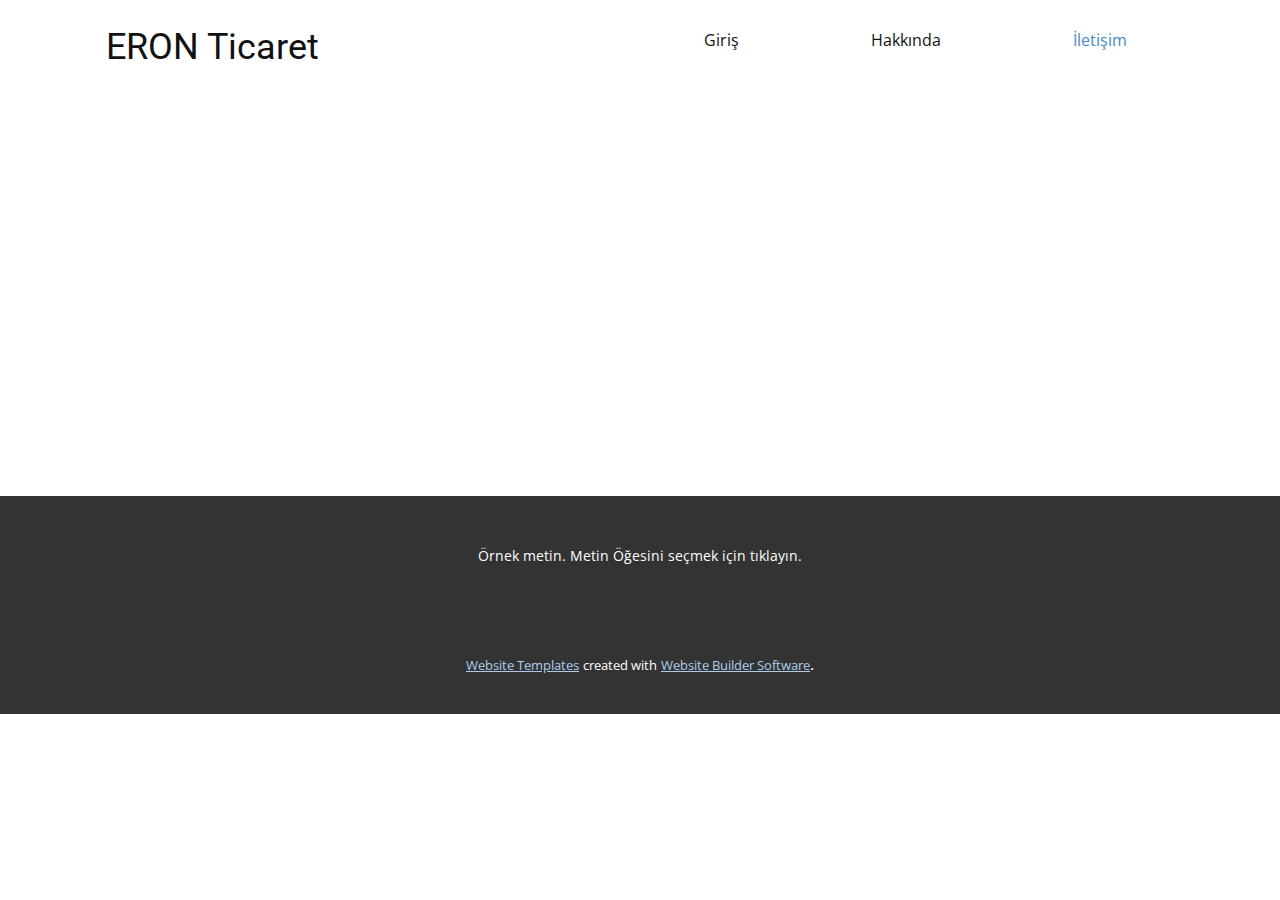
<file: CeyhunKutahyaliWebProject/Content/SiteTemplate/İletişim.html>
<!DOCTYPE html>
<html style="font-size: 16px;" lang="tr"><head>
    <meta name="viewport" content="width=device-width, initial-scale=1.0">
    <meta charset="utf-8">
    <meta name="keywords" content="ERON Ticaret​">
    <meta name="description" content="">
    <title>İletişim</title>
    <link rel="stylesheet" href="nicepage.css" media="screen">
<link rel="stylesheet" href="İletişim.css" media="screen">
    <script class="u-script" type="text/javascript" src="jquery.js" defer=""></script>
    <script class="u-script" type="text/javascript" src="nicepage.js" defer=""></script>
    <meta name="generator" content="Nicepage 4.21.5, nicepage.com">
    <link id="u-theme-google-font" rel="stylesheet" href="https://fonts.googleapis.com/css?family=Roboto:100,100i,300,300i,400,400i,500,500i,700,700i,900,900i|Open+Sans:300,300i,400,400i,500,500i,600,600i,700,700i,800,800i">
    
    
    <script type="application/ld+json">{
		"@context": "http://schema.org",
		"@type": "Organization",
		"name": ""
}</script>
    <meta name="theme-color" content="#478ac9">
    <meta property="og:title" content="İletişim">
    <meta property="og:type" content="website">
  </head>
  <body class="u-body u-xl-mode" data-lang="tr"><header class="u-clearfix u-header u-header" id="sec-0c88"><div class="u-clearfix u-sheet u-sheet-1">
        <nav class="u-menu u-menu-dropdown u-offcanvas u-menu-1">
          <div class="menu-collapse" style="font-size: 1rem; letter-spacing: 0px;">
            <a class="u-button-style u-custom-left-right-menu-spacing u-custom-padding-bottom u-custom-top-bottom-menu-spacing u-nav-link u-text-active-palette-1-base u-text-hover-palette-2-base" href="#">
              <svg class="u-svg-link" viewBox="0 0 24 24"><use xmlns:xlink="http://www.w3.org/1999/xlink" xlink:href="#menu-hamburger"></use></svg>
              <svg class="u-svg-content" version="1.1" id="menu-hamburger" viewBox="0 0 16 16" x="0px" y="0px" xmlns:xlink="http://www.w3.org/1999/xlink" xmlns="http://www.w3.org/2000/svg"><g><rect y="1" width="16" height="2"></rect><rect y="7" width="16" height="2"></rect><rect y="13" width="16" height="2"></rect>
</g></svg>
            </a>
          </div>
          <div class="u-nav-container">
            <ul class="u-nav u-unstyled u-nav-1"><li class="u-nav-item"><a class="u-button-style u-nav-link u-text-active-palette-1-base u-text-hover-palette-2-base" href="Giriş.html" style="padding: 10px 66px;">Giriş</a>
</li><li class="u-nav-item"><a class="u-button-style u-nav-link u-text-active-palette-1-base u-text-hover-palette-2-base" href="Hakkında.html" style="padding: 10px 66px;">Hakkında</a>
</li><li class="u-nav-item"><a class="u-button-style u-nav-link u-text-active-palette-1-base u-text-hover-palette-2-base" href="İletişim.html" style="padding: 10px 66px;">İletişim</a>
</li></ul>
          </div>
          <div class="u-nav-container-collapse">
            <div class="u-black u-container-style u-inner-container-layout u-opacity u-opacity-95 u-sidenav">
              <div class="u-inner-container-layout u-sidenav-overflow">
                <div class="u-menu-close"></div>
                <ul class="u-align-center u-nav u-popupmenu-items u-unstyled u-nav-2"><li class="u-nav-item"><a class="u-button-style u-nav-link" href="Giriş.html">Giriş</a>
</li><li class="u-nav-item"><a class="u-button-style u-nav-link" href="Hakkında.html">Hakkında</a>
</li><li class="u-nav-item"><a class="u-button-style u-nav-link" href="İletişim.html">İletişim</a>
</li></ul>
              </div>
            </div>
            <div class="u-black u-menu-overlay u-opacity u-opacity-70"></div>
          </div>
        </nav>
        <h1 class="u-text u-title u-text-1">ERON Ticaret </h1>
      </div></header>
    <section class="u-clearfix u-section-1" id="sec-0418">
      <div class="u-clearfix u-sheet u-sheet-1"></div>
    </section>
    
    
    <footer class="u-align-center u-clearfix u-footer u-grey-80 u-footer" id="sec-47ed"><div class="u-clearfix u-sheet u-sheet-1">
        <p class="u-small-text u-text u-text-variant u-text-1">Örnek metin. Metin Öğesini seçmek için tıklayın.</p>
      </div></footer>
    <section class="u-backlink u-clearfix u-grey-80">
      <a class="u-link" href="https://nicepage.com/website-templates" target="_blank">
        <span>Website Templates</span>
      </a>
      <p class="u-text">
        <span>created with</span>
      </p>
      <a class="u-link" href="" target="_blank">
        <span>Website Builder Software</span>
      </a>. 
    </section>
  
</body></html>
</file>
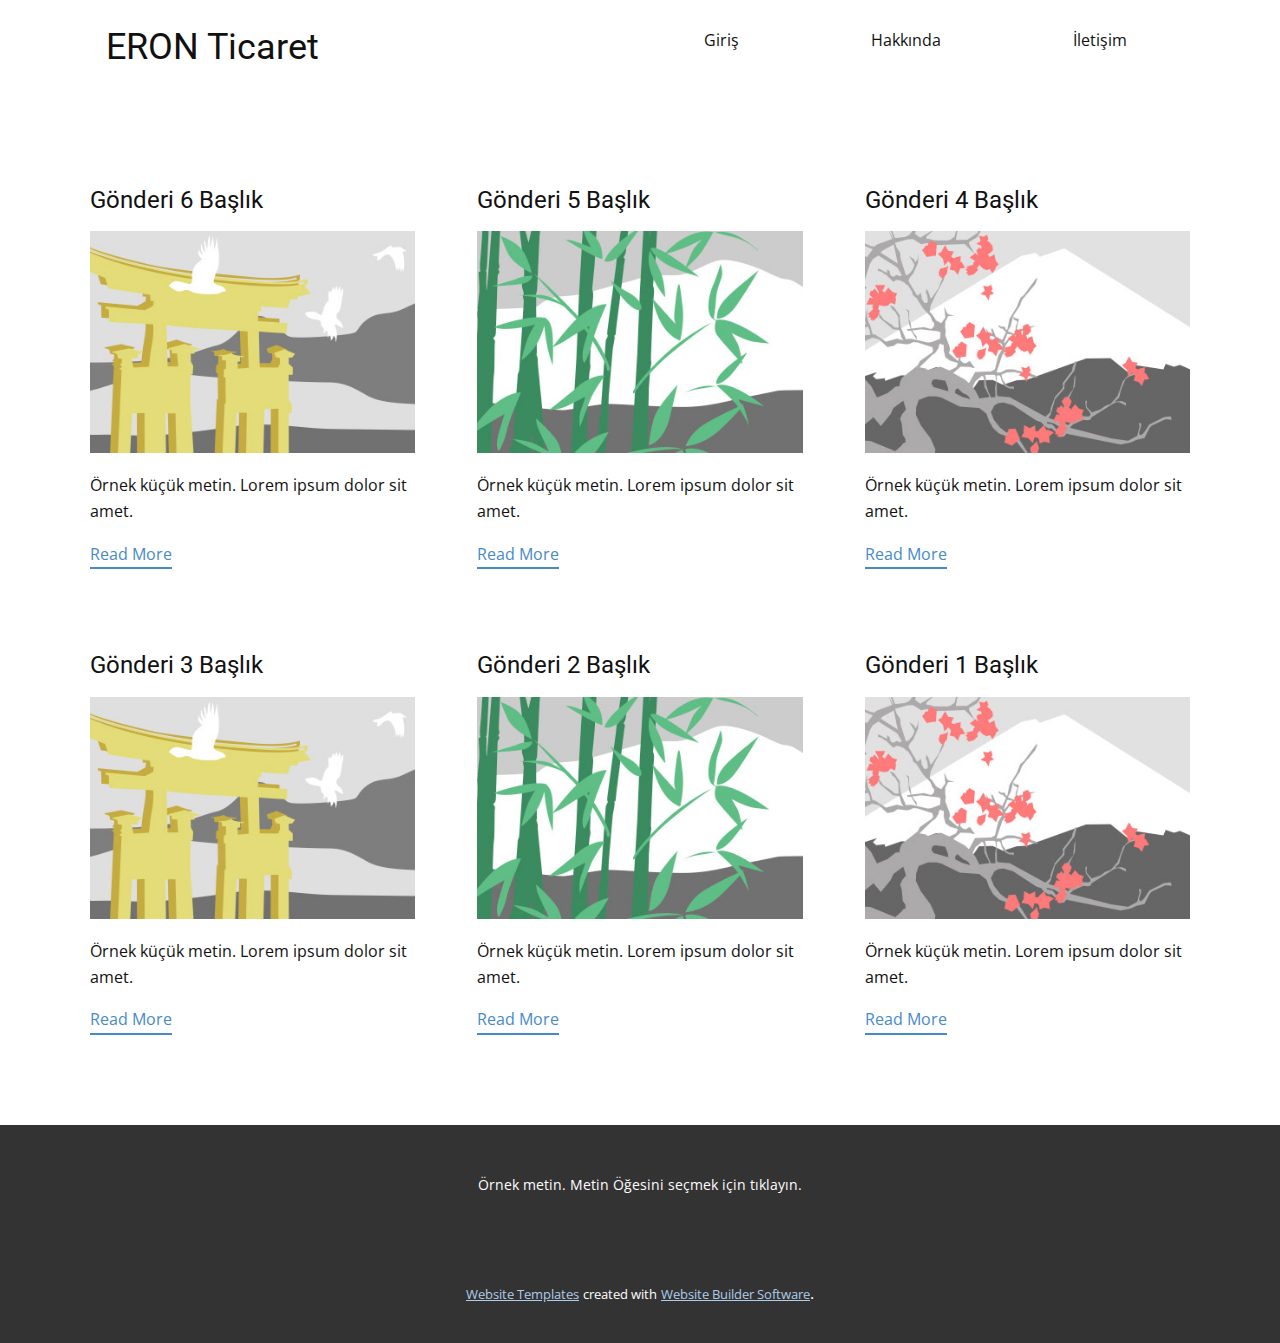
<file: CeyhunKutahyaliWebProject/Content/SiteTemplate/blog/blog.html>
<!DOCTYPE html>
<html style="font-size: 16px;" lang="tr"><head>
    <meta name="viewport" content="width=device-width, initial-scale=1.0">
    <meta charset="utf-8">
    <meta name="keywords" content="ERON Ticaret​">
    <meta name="description" content="">
    <title>Blog Template</title>
    <link rel="stylesheet" href="../nicepage.css" media="screen">
<link rel="stylesheet" href="../Blog-Template.css" media="screen">
    <script class="u-script" type="text/javascript" src="../jquery.js" defer=""></script>
    <script class="u-script" type="text/javascript" src="../nicepage.js" defer=""></script>
    <meta name="generator" content="Nicepage 4.21.5, nicepage.com">
    <link id="u-theme-google-font" rel="stylesheet" href="https://fonts.googleapis.com/css?family=Roboto:100,100i,300,300i,400,400i,500,500i,700,700i,900,900i|Open+Sans:300,300i,400,400i,500,500i,600,600i,700,700i,800,800i">
    
    
    <script type="application/ld+json">{
		"@context": "http://schema.org",
		"@type": "Organization",
		"name": ""
}</script>
    <meta name="theme-color" content="#478ac9">
  </head>
  <body class="u-body u-xl-mode" data-lang="tr"><header class="u-clearfix u-header u-header" id="sec-0c88"><div class="u-clearfix u-sheet u-sheet-1">
        <nav class="u-menu u-menu-dropdown u-offcanvas u-menu-1">
          <div class="menu-collapse" style="font-size: 1rem; letter-spacing: 0px;">
            <a class="u-button-style u-custom-left-right-menu-spacing u-custom-padding-bottom u-custom-top-bottom-menu-spacing u-nav-link u-text-active-palette-1-base u-text-hover-palette-2-base" href="#">
              <svg class="u-svg-link" viewBox="0 0 24 24"><use xmlns:xlink="http://www.w3.org/1999/xlink" xlink:href="#menu-hamburger"></use></svg>
              <svg class="u-svg-content" version="1.1" id="menu-hamburger" viewBox="0 0 16 16" x="0px" y="0px" xmlns:xlink="http://www.w3.org/1999/xlink" xmlns="http://www.w3.org/2000/svg"><g><rect y="1" width="16" height="2"></rect><rect y="7" width="16" height="2"></rect><rect y="13" width="16" height="2"></rect>
</g></svg>
            </a>
          </div>
          <div class="u-nav-container">
            <ul class="u-nav u-unstyled u-nav-1"><li class="u-nav-item"><a class="u-button-style u-nav-link u-text-active-palette-1-base u-text-hover-palette-2-base" href="../Giriş.html" style="padding: 10px 66px;">Giriş</a>
</li><li class="u-nav-item"><a class="u-button-style u-nav-link u-text-active-palette-1-base u-text-hover-palette-2-base" href="../Hakkında.html" style="padding: 10px 66px;">Hakkında</a>
</li><li class="u-nav-item"><a class="u-button-style u-nav-link u-text-active-palette-1-base u-text-hover-palette-2-base" href="../İletişim.html" style="padding: 10px 66px;">İletişim</a>
</li></ul>
          </div>
          <div class="u-nav-container-collapse">
            <div class="u-black u-container-style u-inner-container-layout u-opacity u-opacity-95 u-sidenav">
              <div class="u-inner-container-layout u-sidenav-overflow">
                <div class="u-menu-close"></div>
                <ul class="u-align-center u-nav u-popupmenu-items u-unstyled u-nav-2"><li class="u-nav-item"><a class="u-button-style u-nav-link" href="../Giriş.html">Giriş</a>
</li><li class="u-nav-item"><a class="u-button-style u-nav-link" href="../Hakkında.html">Hakkında</a>
</li><li class="u-nav-item"><a class="u-button-style u-nav-link" href="../İletişim.html">İletişim</a>
</li></ul>
              </div>
            </div>
            <div class="u-black u-menu-overlay u-opacity u-opacity-70"></div>
          </div>
        </nav>
        <h1 class="u-text u-title u-text-1">ERON Ticaret </h1>
      </div></header>
    <section class="u-clearfix u-section-1" id="sec-4b78">
      <div class="u-clearfix u-sheet u-valign-middle u-sheet-1"><!--blog--><!--blog_options_json--><!--{"type":"Recent","source":"","tags":"","count":""}--><!--/blog_options_json-->
        <div class="u-blog u-expanded-width u-blog-1">
          <div class="u-repeater u-repeater-1"><!--blog_post-->
            <div class="u-blog-post u-container-style u-repeater-item u-white u-repeater-item-1">
              <div class="u-container-layout u-similar-container u-valign-top u-container-layout-1"><!--blog_post_header-->
                <h4 class="u-blog-control u-text u-text-1">
                  <a class="u-post-header-link" href="../blog/gönderi-5.html">Gönderi 6 Başlık</a>
                </h4><!--/blog_post_header--><!--blog_post_image-->
                <a class="u-post-header-link" href="../blog/gönderi-5.html"><img alt="" class="u-blog-control u-expanded-width u-image u-image-default u-image-1" src="../images/8ad73f3c.jpeg"></a><!--/blog_post_image--><!--blog_post_content-->
                <div class="u-blog-control u-post-content u-text u-text-2 fr-view">Örnek küçük metin. Lorem ipsum dolor sit amet.</div><!--/blog_post_content--><!--blog_post_readmore-->
                <a href="../blog/gönderi-5.html" class="u-blog-control u-border-2 u-border-no-left u-border-no-right u-border-no-top u-border-palette-1-base u-btn u-btn-rectangle u-button-style u-none u-btn-1"><!--blog_post_readmore_content--><!--options_json--><!--{"content":"Read More","defaultValue":"Devamını Oku"}--><!--/options_json-->Read More<!--/blog_post_readmore_content--></a><!--/blog_post_readmore-->
              </div>
            </div><div class="u-blog-post u-container-style u-repeater-item u-video-cover u-white">
              <div class="u-container-layout u-similar-container u-valign-top u-container-layout-2"><!--blog_post_header-->
                <h4 class="u-blog-control u-text u-text-3">
                  <a class="u-post-header-link" href="../blog/gönderi-4.html">Gönderi 5 Başlık</a>
                </h4><!--/blog_post_header--><!--blog_post_image-->
                <a class="u-post-header-link" href="../blog/gönderi-4.html"><img alt="" class="u-blog-control u-expanded-width u-image u-image-default u-image-2" src="../images/68f64b9d.jpeg"></a><!--/blog_post_image--><!--blog_post_content-->
                <div class="u-blog-control u-post-content u-text u-text-4 fr-view">Örnek küçük metin. Lorem ipsum dolor sit amet.</div><!--/blog_post_content--><!--blog_post_readmore-->
                <a href="../blog/gönderi-4.html" class="u-blog-control u-border-2 u-border-no-left u-border-no-right u-border-no-top u-border-palette-1-base u-btn u-btn-rectangle u-button-style u-none u-btn-2"><!--blog_post_readmore_content--><!--options_json--><!--{"content":"Read More","defaultValue":"Devamını Oku"}--><!--/options_json-->Read More<!--/blog_post_readmore_content--></a><!--/blog_post_readmore-->
              </div>
            </div><div class="u-blog-post u-container-style u-repeater-item u-video-cover u-white">
              <div class="u-container-layout u-similar-container u-valign-top u-container-layout-3"><!--blog_post_header-->
                <h4 class="u-blog-control u-text u-text-5">
                  <a class="u-post-header-link" href="../blog/gönderi-3.html">Gönderi 4 Başlık</a>
                </h4><!--/blog_post_header--><!--blog_post_image-->
                <a class="u-post-header-link" href="../blog/gönderi-3.html"><img alt="" class="u-blog-control u-expanded-width u-image u-image-default u-image-3" src="../images/0fd3416c.jpeg"></a><!--/blog_post_image--><!--blog_post_content-->
                <div class="u-blog-control u-post-content u-text u-text-6 fr-view">Örnek küçük metin. Lorem ipsum dolor sit amet.</div><!--/blog_post_content--><!--blog_post_readmore-->
                <a href="../blog/gönderi-3.html" class="u-blog-control u-border-2 u-border-no-left u-border-no-right u-border-no-top u-border-palette-1-base u-btn u-btn-rectangle u-button-style u-none u-btn-3"><!--blog_post_readmore_content--><!--options_json--><!--{"content":"Read More","defaultValue":"Devamını Oku"}--><!--/options_json-->Read More<!--/blog_post_readmore_content--></a><!--/blog_post_readmore-->
              </div>
            </div><div class="u-blog-post u-container-style u-repeater-item u-white u-repeater-item-1">
              <div class="u-container-layout u-similar-container u-valign-top u-container-layout-1"><!--blog_post_header-->
                <h4 class="u-blog-control u-text u-text-1">
                  <a class="u-post-header-link" href="../blog/gönderi-2.html">Gönderi 3 Başlık</a>
                </h4><!--/blog_post_header--><!--blog_post_image-->
                <a class="u-post-header-link" href="../blog/gönderi-2.html"><img alt="" class="u-blog-control u-expanded-width u-image u-image-default u-image-1" src="../images/8ad73f3c.jpeg"></a><!--/blog_post_image--><!--blog_post_content-->
                <div class="u-blog-control u-post-content u-text u-text-2 fr-view">Örnek küçük metin. Lorem ipsum dolor sit amet.</div><!--/blog_post_content--><!--blog_post_readmore-->
                <a href="../blog/gönderi-2.html" class="u-blog-control u-border-2 u-border-no-left u-border-no-right u-border-no-top u-border-palette-1-base u-btn u-btn-rectangle u-button-style u-none u-btn-1"><!--blog_post_readmore_content--><!--options_json--><!--{"content":"Read More","defaultValue":"Devamını Oku"}--><!--/options_json-->Read More<!--/blog_post_readmore_content--></a><!--/blog_post_readmore-->
              </div>
            </div><div class="u-blog-post u-container-style u-repeater-item u-video-cover u-white">
              <div class="u-container-layout u-similar-container u-valign-top u-container-layout-2"><!--blog_post_header-->
                <h4 class="u-blog-control u-text u-text-3">
                  <a class="u-post-header-link" href="../blog/gönderi-1.html">Gönderi 2 Başlık</a>
                </h4><!--/blog_post_header--><!--blog_post_image-->
                <a class="u-post-header-link" href="../blog/gönderi-1.html"><img alt="" class="u-blog-control u-expanded-width u-image u-image-default u-image-2" src="../images/68f64b9d.jpeg"></a><!--/blog_post_image--><!--blog_post_content-->
                <div class="u-blog-control u-post-content u-text u-text-4 fr-view">Örnek küçük metin. Lorem ipsum dolor sit amet.</div><!--/blog_post_content--><!--blog_post_readmore-->
                <a href="../blog/gönderi-1.html" class="u-blog-control u-border-2 u-border-no-left u-border-no-right u-border-no-top u-border-palette-1-base u-btn u-btn-rectangle u-button-style u-none u-btn-2"><!--blog_post_readmore_content--><!--options_json--><!--{"content":"Read More","defaultValue":"Devamını Oku"}--><!--/options_json-->Read More<!--/blog_post_readmore_content--></a><!--/blog_post_readmore-->
              </div>
            </div><div class="u-blog-post u-container-style u-repeater-item u-video-cover u-white">
              <div class="u-container-layout u-similar-container u-valign-top u-container-layout-3"><!--blog_post_header-->
                <h4 class="u-blog-control u-text u-text-5">
                  <a class="u-post-header-link" href="../blog/gönderi.html">Gönderi 1 Başlık</a>
                </h4><!--/blog_post_header--><!--blog_post_image-->
                <a class="u-post-header-link" href="../blog/gönderi.html"><img alt="" class="u-blog-control u-expanded-width u-image u-image-default u-image-3" src="../images/0fd3416c.jpeg"></a><!--/blog_post_image--><!--blog_post_content-->
                <div class="u-blog-control u-post-content u-text u-text-6 fr-view">Örnek küçük metin. Lorem ipsum dolor sit amet.</div><!--/blog_post_content--><!--blog_post_readmore-->
                <a href="../blog/gönderi.html" class="u-blog-control u-border-2 u-border-no-left u-border-no-right u-border-no-top u-border-palette-1-base u-btn u-btn-rectangle u-button-style u-none u-btn-3"><!--blog_post_readmore_content--><!--options_json--><!--{"content":"Read More","defaultValue":"Devamını Oku"}--><!--/options_json-->Read More<!--/blog_post_readmore_content--></a><!--/blog_post_readmore-->
              </div>
            </div><!--/blog_post--><!--blog_post-->
            <!--/blog_post--><!--blog_post-->
            <!--/blog_post-->
          </div>
        </div><!--/blog-->
      </div>
    </section>
    
    
    <footer class="u-align-center u-clearfix u-footer u-grey-80 u-footer" id="sec-47ed"><div class="u-clearfix u-sheet u-sheet-1">
        <p class="u-small-text u-text u-text-variant u-text-1">Örnek metin. Metin Öğesini seçmek için tıklayın.</p>
      </div></footer>
    <section class="u-backlink u-clearfix u-grey-80">
      <a class="u-link" href="https://nicepage.com/website-templates" target="_blank">
        <span>Website Templates</span>
      </a>
      <p class="u-text">
        <span>created with</span>
      </p>
      <a class="u-link" href="" target="_blank">
        <span>Website Builder Software</span>
      </a>. 
    </section>
  
</body></html>
</file>
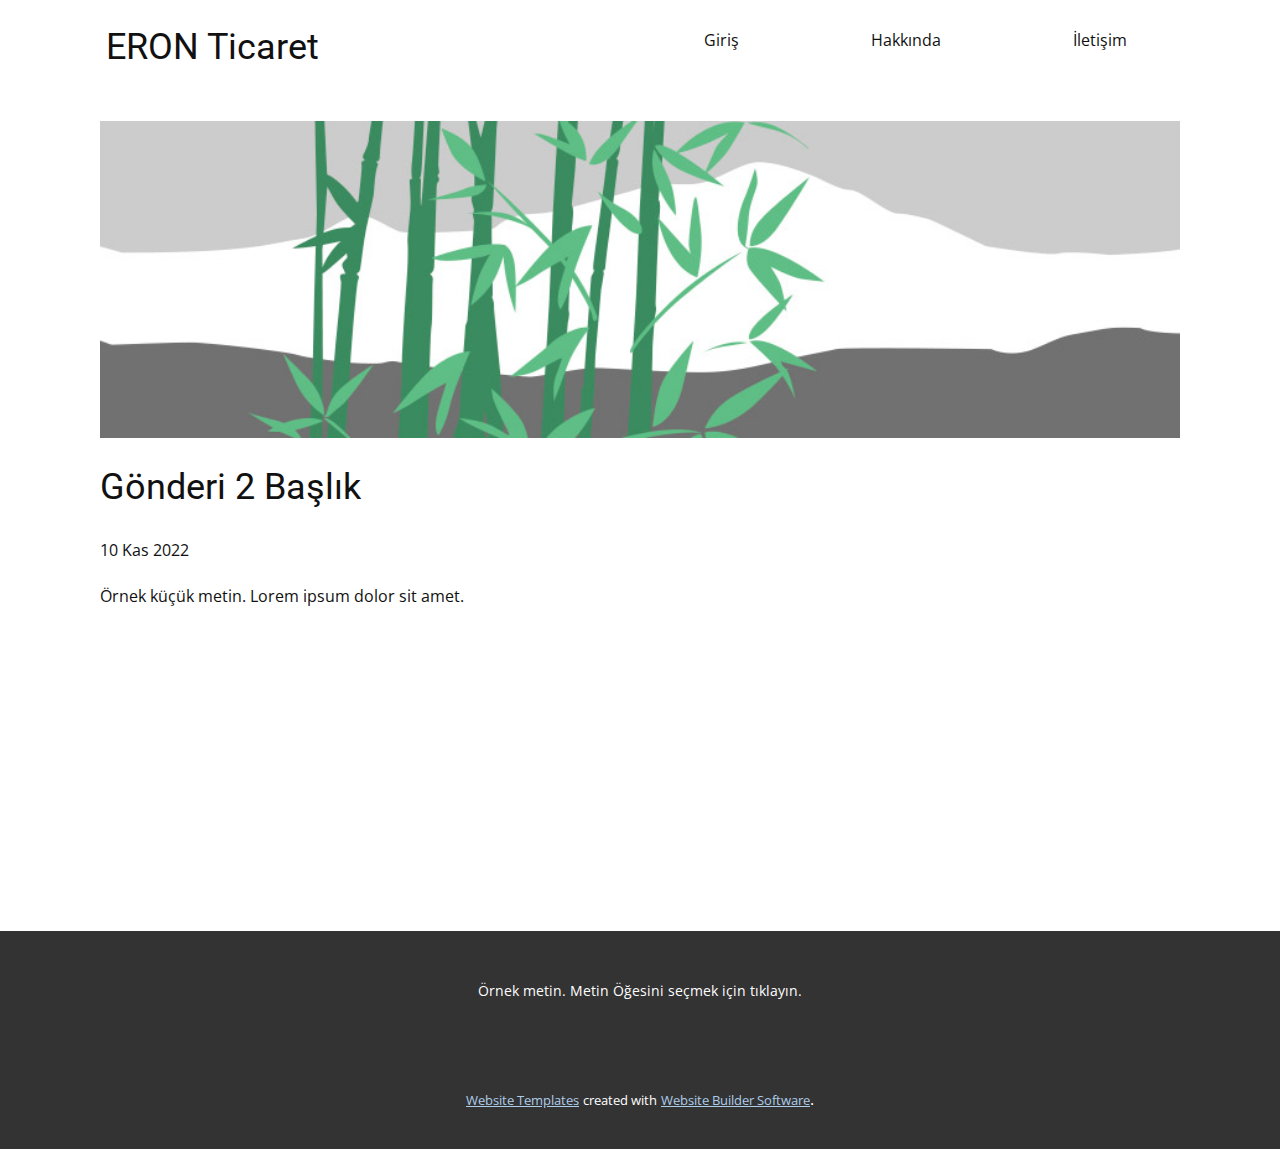
<file: CeyhunKutahyaliWebProject/Content/SiteTemplate/blog/gönderi-1.html>
<!DOCTYPE html>
<html style="font-size: 16px;" lang="tr"><head>
    <meta name="viewport" content="width=device-width, initial-scale=1.0">
    <meta charset="utf-8">
    <meta name="keywords" content="Gönderi 1 Başlık">
    <meta name="description" content="">
    <title>Gönderi 2 Başlık</title>
    <link rel="stylesheet" href="../nicepage.css" media="screen">
<link rel="stylesheet" href="../Post-Template.css" media="screen">
    <script class="u-script" type="text/javascript" src="../jquery.js" defer=""></script>
    <script class="u-script" type="text/javascript" src="../nicepage.js" defer=""></script>
    <meta name="generator" content="Nicepage 4.21.5, nicepage.com">
    <link id="u-theme-google-font" rel="stylesheet" href="https://fonts.googleapis.com/css?family=Roboto:100,100i,300,300i,400,400i,500,500i,700,700i,900,900i|Open+Sans:300,300i,400,400i,500,500i,600,600i,700,700i,800,800i">
    
    
    <script type="application/ld+json">{
		"@context": "http://schema.org",
		"@type": "Organization",
		"name": ""
}</script>
    <meta name="theme-color" content="#478ac9">
  </head>
  <body class="u-body u-xl-mode" data-lang="tr"><header class="u-clearfix u-header u-header" id="sec-0c88"><div class="u-clearfix u-sheet u-sheet-1">
        <nav class="u-menu u-menu-dropdown u-offcanvas u-menu-1">
          <div class="menu-collapse" style="font-size: 1rem; letter-spacing: 0px;">
            <a class="u-button-style u-custom-left-right-menu-spacing u-custom-padding-bottom u-custom-top-bottom-menu-spacing u-nav-link u-text-active-palette-1-base u-text-hover-palette-2-base" href="#">
              <svg class="u-svg-link" viewBox="0 0 24 24"><use xmlns:xlink="http://www.w3.org/1999/xlink" xlink:href="#menu-hamburger"></use></svg>
              <svg class="u-svg-content" version="1.1" id="menu-hamburger" viewBox="0 0 16 16" x="0px" y="0px" xmlns:xlink="http://www.w3.org/1999/xlink" xmlns="http://www.w3.org/2000/svg"><g><rect y="1" width="16" height="2"></rect><rect y="7" width="16" height="2"></rect><rect y="13" width="16" height="2"></rect>
</g></svg>
            </a>
          </div>
          <div class="u-nav-container">
            <ul class="u-nav u-unstyled u-nav-1"><li class="u-nav-item"><a class="u-button-style u-nav-link u-text-active-palette-1-base u-text-hover-palette-2-base" href="../Giriş.html" style="padding: 10px 66px;">Giriş</a>
</li><li class="u-nav-item"><a class="u-button-style u-nav-link u-text-active-palette-1-base u-text-hover-palette-2-base" href="../Hakkında.html" style="padding: 10px 66px;">Hakkında</a>
</li><li class="u-nav-item"><a class="u-button-style u-nav-link u-text-active-palette-1-base u-text-hover-palette-2-base" href="../İletişim.html" style="padding: 10px 66px;">İletişim</a>
</li></ul>
          </div>
          <div class="u-nav-container-collapse">
            <div class="u-black u-container-style u-inner-container-layout u-opacity u-opacity-95 u-sidenav">
              <div class="u-inner-container-layout u-sidenav-overflow">
                <div class="u-menu-close"></div>
                <ul class="u-align-center u-nav u-popupmenu-items u-unstyled u-nav-2"><li class="u-nav-item"><a class="u-button-style u-nav-link" href="../Giriş.html">Giriş</a>
</li><li class="u-nav-item"><a class="u-button-style u-nav-link" href="../Hakkında.html">Hakkında</a>
</li><li class="u-nav-item"><a class="u-button-style u-nav-link" href="../İletişim.html">İletişim</a>
</li></ul>
              </div>
            </div>
            <div class="u-black u-menu-overlay u-opacity u-opacity-70"></div>
          </div>
        </nav>
        <h1 class="u-text u-title u-text-1">ERON Ticaret </h1>
      </div></header>
    <section class="u-align-center u-clearfix u-section-1" id="sec-f2bf">
      <div class="u-clearfix u-sheet u-valign-top u-sheet-1"><!--post_details--><!--post_details_options_json--><!--{"source":""}--><!--/post_details_options_json--><!--blog_post-->
        <div class="u-container-style u-expanded-width u-post-details u-post-details-1">
          <div class="u-container-layout u-container-layout-1"><!--blog_post_image-->
            <img alt="" class="u-blog-control u-expanded-width u-image u-image-default u-image-1" src="../images/68f64b9d.jpeg"><!--/blog_post_image--><!--blog_post_header-->
            <h2 class="u-blog-control u-text u-text-1">Gönderi 2 Başlık</h2><!--/blog_post_header--><!--blog_post_metadata-->
            <div class="u-blog-control u-metadata u-metadata-1"><!--blog_post_metadata_date-->
              <span class="u-meta-date u-meta-icon">10 Kas 2022</span><!--/blog_post_metadata_date--><!--blog_post_metadata_category-->
              <!--/blog_post_metadata_category--><!--blog_post_metadata_comments-->
              <!--/blog_post_metadata_comments-->
            </div><!--/blog_post_metadata--><!--blog_post_content-->
            <div class="u-blog-control u-post-content u-text u-text-2 fr-view">
  Örnek küçük metin. Lorem ipsum dolor sit amet.
  </div><!--/blog_post_content-->
          </div>
        </div><!--/blog_post--><!--/post_details-->
      </div>
    </section>
    
    
    <footer class="u-align-center u-clearfix u-footer u-grey-80 u-footer" id="sec-47ed"><div class="u-clearfix u-sheet u-sheet-1">
        <p class="u-small-text u-text u-text-variant u-text-1">Örnek metin. Metin Öğesini seçmek için tıklayın.</p>
      </div></footer>
    <section class="u-backlink u-clearfix u-grey-80">
      <a class="u-link" href="https://nicepage.com/website-templates" target="_blank">
        <span>Website Templates</span>
      </a>
      <p class="u-text">
        <span>created with</span>
      </p>
      <a class="u-link" href="" target="_blank">
        <span>Website Builder Software</span>
      </a>. 
    </section>
  
</body></html>
</file>
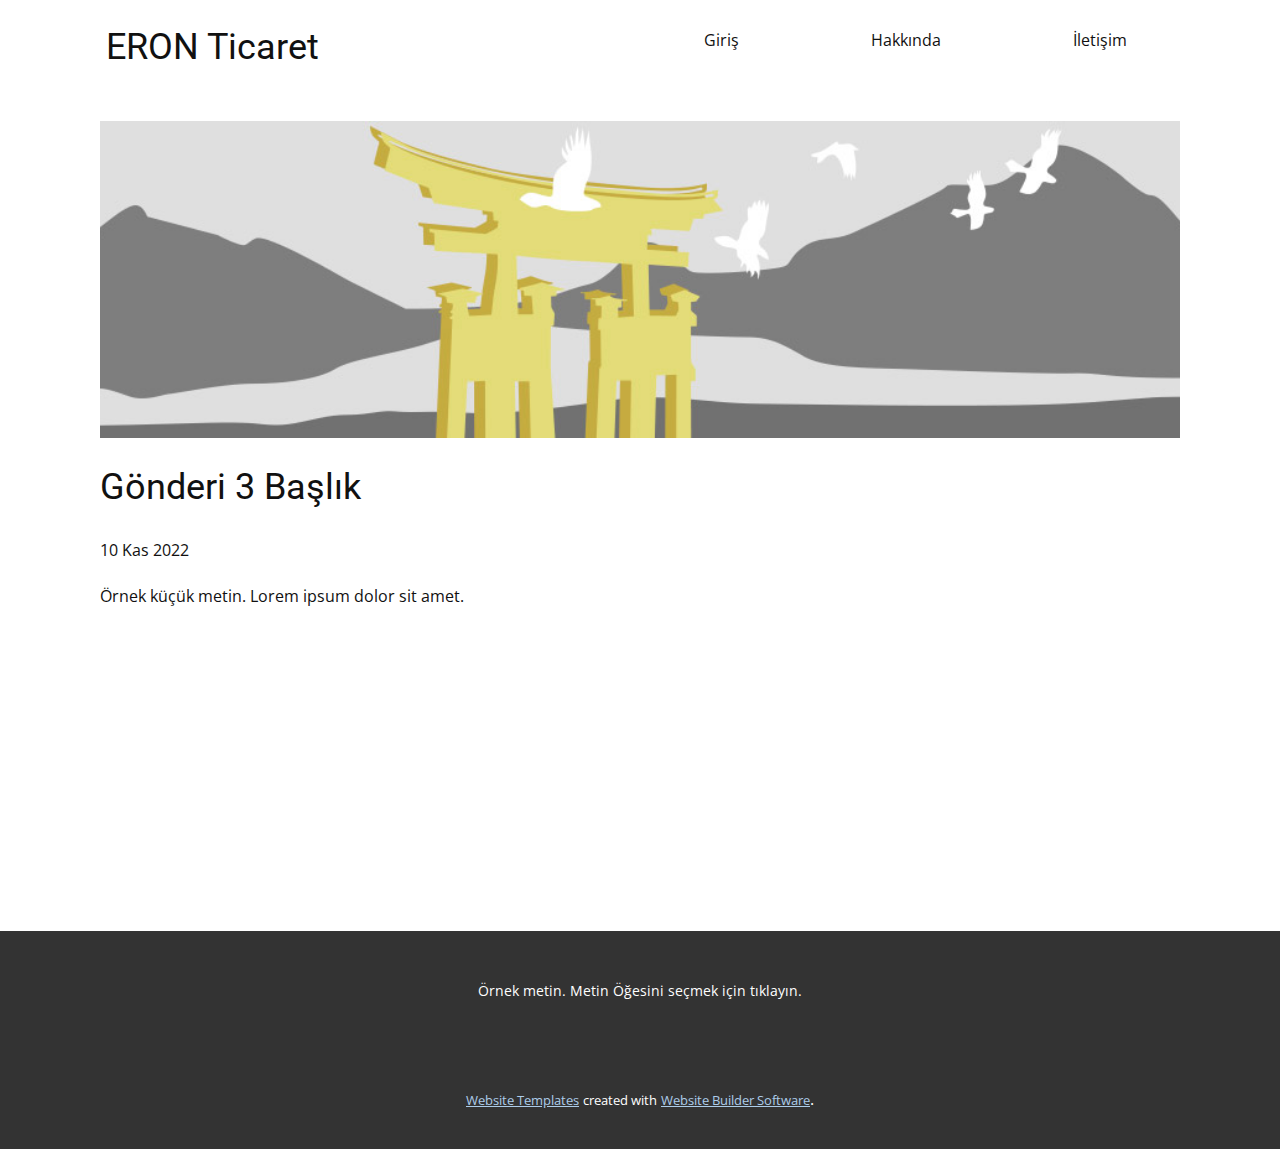
<file: CeyhunKutahyaliWebProject/Content/SiteTemplate/blog/gönderi-2.html>
<!DOCTYPE html>
<html style="font-size: 16px;" lang="tr"><head>
    <meta name="viewport" content="width=device-width, initial-scale=1.0">
    <meta charset="utf-8">
    <meta name="keywords" content="Gönderi 1 Başlık">
    <meta name="description" content="">
    <title>Gönderi 3 Başlık</title>
    <link rel="stylesheet" href="../nicepage.css" media="screen">
<link rel="stylesheet" href="../Post-Template.css" media="screen">
    <script class="u-script" type="text/javascript" src="../jquery.js" defer=""></script>
    <script class="u-script" type="text/javascript" src="../nicepage.js" defer=""></script>
    <meta name="generator" content="Nicepage 4.21.5, nicepage.com">
    <link id="u-theme-google-font" rel="stylesheet" href="https://fonts.googleapis.com/css?family=Roboto:100,100i,300,300i,400,400i,500,500i,700,700i,900,900i|Open+Sans:300,300i,400,400i,500,500i,600,600i,700,700i,800,800i">
    
    
    <script type="application/ld+json">{
		"@context": "http://schema.org",
		"@type": "Organization",
		"name": ""
}</script>
    <meta name="theme-color" content="#478ac9">
  </head>
  <body class="u-body u-xl-mode" data-lang="tr"><header class="u-clearfix u-header u-header" id="sec-0c88"><div class="u-clearfix u-sheet u-sheet-1">
        <nav class="u-menu u-menu-dropdown u-offcanvas u-menu-1">
          <div class="menu-collapse" style="font-size: 1rem; letter-spacing: 0px;">
            <a class="u-button-style u-custom-left-right-menu-spacing u-custom-padding-bottom u-custom-top-bottom-menu-spacing u-nav-link u-text-active-palette-1-base u-text-hover-palette-2-base" href="#">
              <svg class="u-svg-link" viewBox="0 0 24 24"><use xmlns:xlink="http://www.w3.org/1999/xlink" xlink:href="#menu-hamburger"></use></svg>
              <svg class="u-svg-content" version="1.1" id="menu-hamburger" viewBox="0 0 16 16" x="0px" y="0px" xmlns:xlink="http://www.w3.org/1999/xlink" xmlns="http://www.w3.org/2000/svg"><g><rect y="1" width="16" height="2"></rect><rect y="7" width="16" height="2"></rect><rect y="13" width="16" height="2"></rect>
</g></svg>
            </a>
          </div>
          <div class="u-nav-container">
            <ul class="u-nav u-unstyled u-nav-1"><li class="u-nav-item"><a class="u-button-style u-nav-link u-text-active-palette-1-base u-text-hover-palette-2-base" href="../Giriş.html" style="padding: 10px 66px;">Giriş</a>
</li><li class="u-nav-item"><a class="u-button-style u-nav-link u-text-active-palette-1-base u-text-hover-palette-2-base" href="../Hakkında.html" style="padding: 10px 66px;">Hakkında</a>
</li><li class="u-nav-item"><a class="u-button-style u-nav-link u-text-active-palette-1-base u-text-hover-palette-2-base" href="../İletişim.html" style="padding: 10px 66px;">İletişim</a>
</li></ul>
          </div>
          <div class="u-nav-container-collapse">
            <div class="u-black u-container-style u-inner-container-layout u-opacity u-opacity-95 u-sidenav">
              <div class="u-inner-container-layout u-sidenav-overflow">
                <div class="u-menu-close"></div>
                <ul class="u-align-center u-nav u-popupmenu-items u-unstyled u-nav-2"><li class="u-nav-item"><a class="u-button-style u-nav-link" href="../Giriş.html">Giriş</a>
</li><li class="u-nav-item"><a class="u-button-style u-nav-link" href="../Hakkında.html">Hakkında</a>
</li><li class="u-nav-item"><a class="u-button-style u-nav-link" href="../İletişim.html">İletişim</a>
</li></ul>
              </div>
            </div>
            <div class="u-black u-menu-overlay u-opacity u-opacity-70"></div>
          </div>
        </nav>
        <h1 class="u-text u-title u-text-1">ERON Ticaret </h1>
      </div></header>
    <section class="u-align-center u-clearfix u-section-1" id="sec-f2bf">
      <div class="u-clearfix u-sheet u-valign-top u-sheet-1"><!--post_details--><!--post_details_options_json--><!--{"source":""}--><!--/post_details_options_json--><!--blog_post-->
        <div class="u-container-style u-expanded-width u-post-details u-post-details-1">
          <div class="u-container-layout u-container-layout-1"><!--blog_post_image-->
            <img alt="" class="u-blog-control u-expanded-width u-image u-image-default u-image-1" src="../images/8ad73f3c.jpeg"><!--/blog_post_image--><!--blog_post_header-->
            <h2 class="u-blog-control u-text u-text-1">Gönderi 3 Başlık</h2><!--/blog_post_header--><!--blog_post_metadata-->
            <div class="u-blog-control u-metadata u-metadata-1"><!--blog_post_metadata_date-->
              <span class="u-meta-date u-meta-icon">10 Kas 2022</span><!--/blog_post_metadata_date--><!--blog_post_metadata_category-->
              <!--/blog_post_metadata_category--><!--blog_post_metadata_comments-->
              <!--/blog_post_metadata_comments-->
            </div><!--/blog_post_metadata--><!--blog_post_content-->
            <div class="u-blog-control u-post-content u-text u-text-2 fr-view">
  Örnek küçük metin. Lorem ipsum dolor sit amet.
  </div><!--/blog_post_content-->
          </div>
        </div><!--/blog_post--><!--/post_details-->
      </div>
    </section>
    
    
    <footer class="u-align-center u-clearfix u-footer u-grey-80 u-footer" id="sec-47ed"><div class="u-clearfix u-sheet u-sheet-1">
        <p class="u-small-text u-text u-text-variant u-text-1">Örnek metin. Metin Öğesini seçmek için tıklayın.</p>
      </div></footer>
    <section class="u-backlink u-clearfix u-grey-80">
      <a class="u-link" href="https://nicepage.com/website-templates" target="_blank">
        <span>Website Templates</span>
      </a>
      <p class="u-text">
        <span>created with</span>
      </p>
      <a class="u-link" href="" target="_blank">
        <span>Website Builder Software</span>
      </a>. 
    </section>
  
</body></html>
</file>
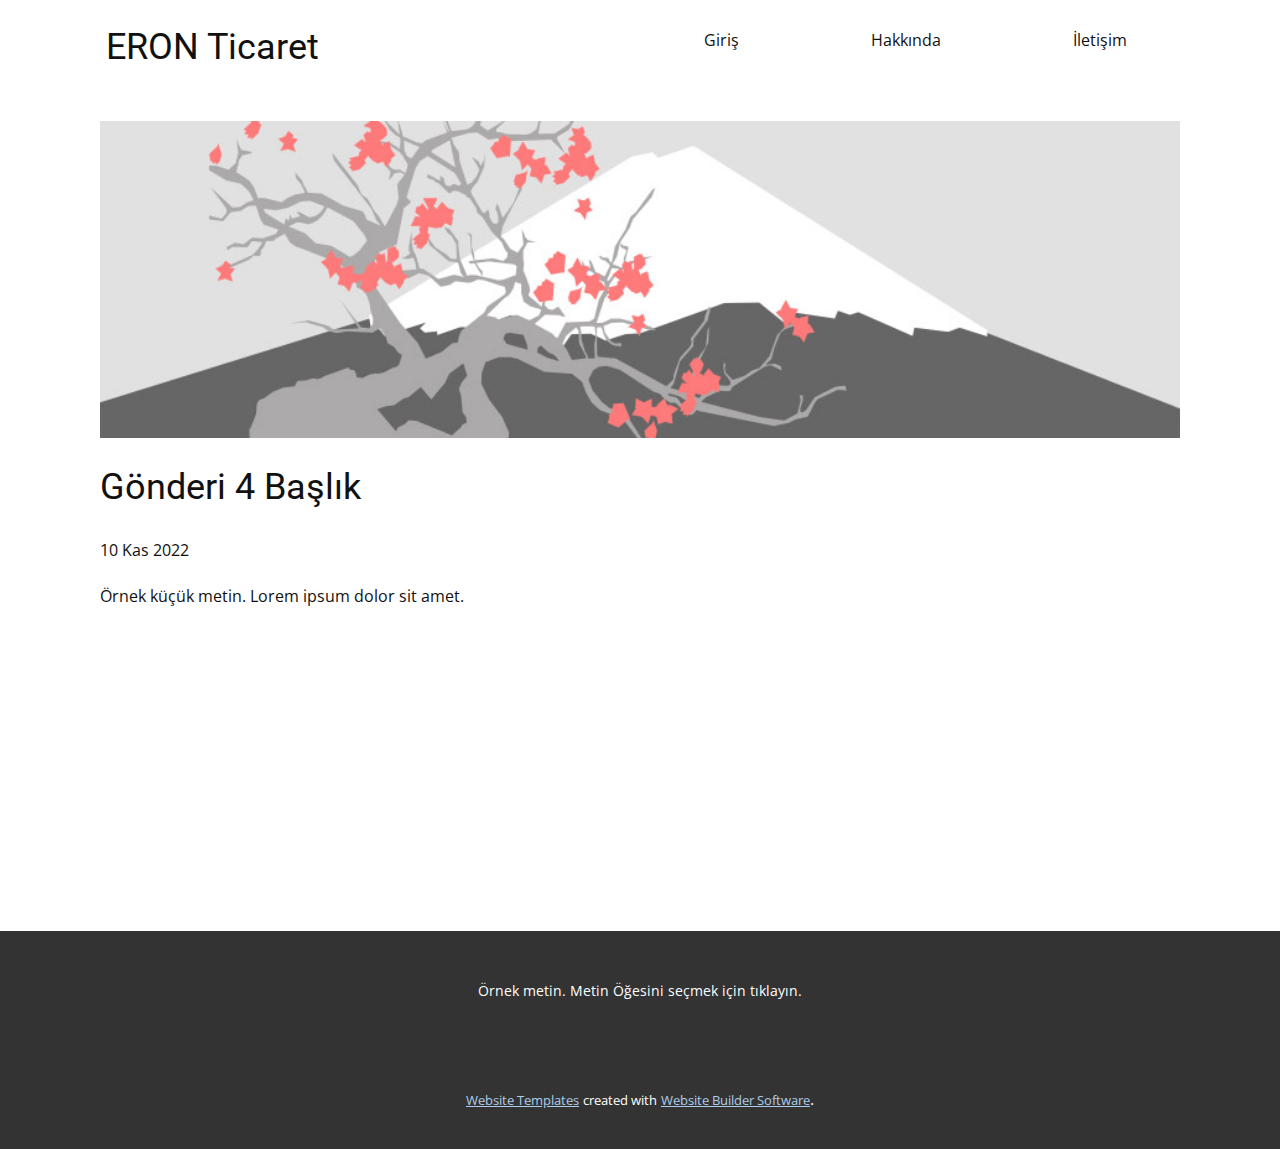
<file: CeyhunKutahyaliWebProject/Content/SiteTemplate/blog/gönderi-3.html>
<!DOCTYPE html>
<html style="font-size: 16px;" lang="tr"><head>
    <meta name="viewport" content="width=device-width, initial-scale=1.0">
    <meta charset="utf-8">
    <meta name="keywords" content="Gönderi 1 Başlık">
    <meta name="description" content="">
    <title>Gönderi 4 Başlık</title>
    <link rel="stylesheet" href="../nicepage.css" media="screen">
<link rel="stylesheet" href="../Post-Template.css" media="screen">
    <script class="u-script" type="text/javascript" src="../jquery.js" defer=""></script>
    <script class="u-script" type="text/javascript" src="../nicepage.js" defer=""></script>
    <meta name="generator" content="Nicepage 4.21.5, nicepage.com">
    <link id="u-theme-google-font" rel="stylesheet" href="https://fonts.googleapis.com/css?family=Roboto:100,100i,300,300i,400,400i,500,500i,700,700i,900,900i|Open+Sans:300,300i,400,400i,500,500i,600,600i,700,700i,800,800i">
    
    
    <script type="application/ld+json">{
		"@context": "http://schema.org",
		"@type": "Organization",
		"name": ""
}</script>
    <meta name="theme-color" content="#478ac9">
  </head>
  <body class="u-body u-xl-mode" data-lang="tr"><header class="u-clearfix u-header u-header" id="sec-0c88"><div class="u-clearfix u-sheet u-sheet-1">
        <nav class="u-menu u-menu-dropdown u-offcanvas u-menu-1">
          <div class="menu-collapse" style="font-size: 1rem; letter-spacing: 0px;">
            <a class="u-button-style u-custom-left-right-menu-spacing u-custom-padding-bottom u-custom-top-bottom-menu-spacing u-nav-link u-text-active-palette-1-base u-text-hover-palette-2-base" href="#">
              <svg class="u-svg-link" viewBox="0 0 24 24"><use xmlns:xlink="http://www.w3.org/1999/xlink" xlink:href="#menu-hamburger"></use></svg>
              <svg class="u-svg-content" version="1.1" id="menu-hamburger" viewBox="0 0 16 16" x="0px" y="0px" xmlns:xlink="http://www.w3.org/1999/xlink" xmlns="http://www.w3.org/2000/svg"><g><rect y="1" width="16" height="2"></rect><rect y="7" width="16" height="2"></rect><rect y="13" width="16" height="2"></rect>
</g></svg>
            </a>
          </div>
          <div class="u-nav-container">
            <ul class="u-nav u-unstyled u-nav-1"><li class="u-nav-item"><a class="u-button-style u-nav-link u-text-active-palette-1-base u-text-hover-palette-2-base" href="../Giriş.html" style="padding: 10px 66px;">Giriş</a>
</li><li class="u-nav-item"><a class="u-button-style u-nav-link u-text-active-palette-1-base u-text-hover-palette-2-base" href="../Hakkında.html" style="padding: 10px 66px;">Hakkında</a>
</li><li class="u-nav-item"><a class="u-button-style u-nav-link u-text-active-palette-1-base u-text-hover-palette-2-base" href="../İletişim.html" style="padding: 10px 66px;">İletişim</a>
</li></ul>
          </div>
          <div class="u-nav-container-collapse">
            <div class="u-black u-container-style u-inner-container-layout u-opacity u-opacity-95 u-sidenav">
              <div class="u-inner-container-layout u-sidenav-overflow">
                <div class="u-menu-close"></div>
                <ul class="u-align-center u-nav u-popupmenu-items u-unstyled u-nav-2"><li class="u-nav-item"><a class="u-button-style u-nav-link" href="../Giriş.html">Giriş</a>
</li><li class="u-nav-item"><a class="u-button-style u-nav-link" href="../Hakkında.html">Hakkında</a>
</li><li class="u-nav-item"><a class="u-button-style u-nav-link" href="../İletişim.html">İletişim</a>
</li></ul>
              </div>
            </div>
            <div class="u-black u-menu-overlay u-opacity u-opacity-70"></div>
          </div>
        </nav>
        <h1 class="u-text u-title u-text-1">ERON Ticaret </h1>
      </div></header>
    <section class="u-align-center u-clearfix u-section-1" id="sec-f2bf">
      <div class="u-clearfix u-sheet u-valign-top u-sheet-1"><!--post_details--><!--post_details_options_json--><!--{"source":""}--><!--/post_details_options_json--><!--blog_post-->
        <div class="u-container-style u-expanded-width u-post-details u-post-details-1">
          <div class="u-container-layout u-container-layout-1"><!--blog_post_image-->
            <img alt="" class="u-blog-control u-expanded-width u-image u-image-default u-image-1" src="../images/0fd3416c.jpeg"><!--/blog_post_image--><!--blog_post_header-->
            <h2 class="u-blog-control u-text u-text-1">Gönderi 4 Başlık</h2><!--/blog_post_header--><!--blog_post_metadata-->
            <div class="u-blog-control u-metadata u-metadata-1"><!--blog_post_metadata_date-->
              <span class="u-meta-date u-meta-icon">10 Kas 2022</span><!--/blog_post_metadata_date--><!--blog_post_metadata_category-->
              <!--/blog_post_metadata_category--><!--blog_post_metadata_comments-->
              <!--/blog_post_metadata_comments-->
            </div><!--/blog_post_metadata--><!--blog_post_content-->
            <div class="u-blog-control u-post-content u-text u-text-2 fr-view">
  Örnek küçük metin. Lorem ipsum dolor sit amet.
  </div><!--/blog_post_content-->
          </div>
        </div><!--/blog_post--><!--/post_details-->
      </div>
    </section>
    
    
    <footer class="u-align-center u-clearfix u-footer u-grey-80 u-footer" id="sec-47ed"><div class="u-clearfix u-sheet u-sheet-1">
        <p class="u-small-text u-text u-text-variant u-text-1">Örnek metin. Metin Öğesini seçmek için tıklayın.</p>
      </div></footer>
    <section class="u-backlink u-clearfix u-grey-80">
      <a class="u-link" href="https://nicepage.com/website-templates" target="_blank">
        <span>Website Templates</span>
      </a>
      <p class="u-text">
        <span>created with</span>
      </p>
      <a class="u-link" href="" target="_blank">
        <span>Website Builder Software</span>
      </a>. 
    </section>
  
</body></html>
</file>
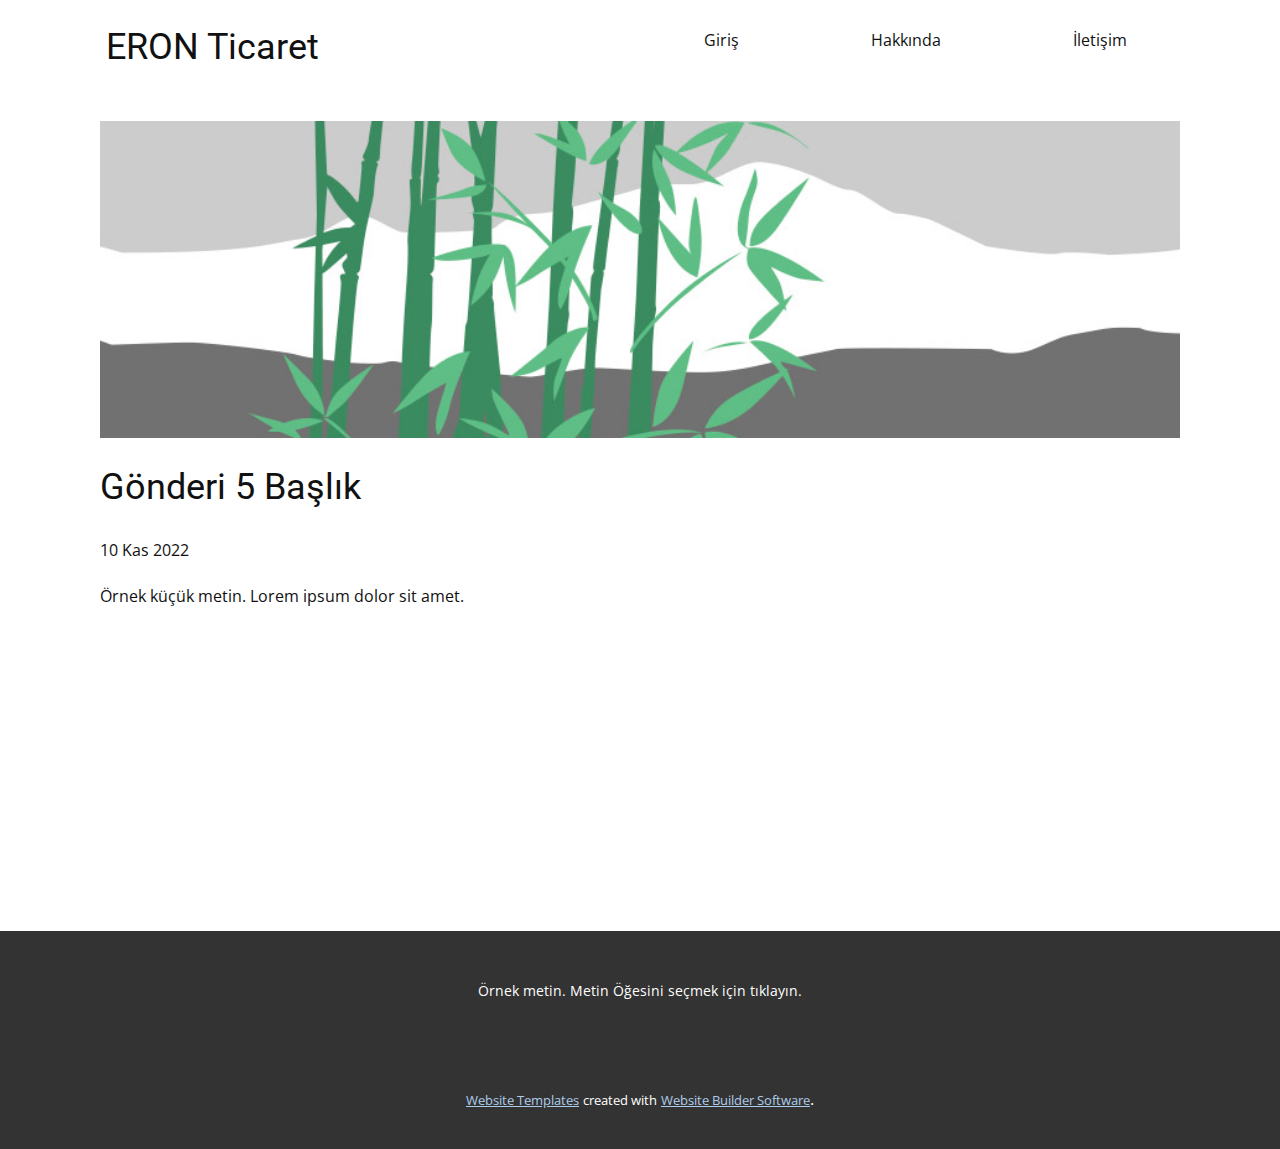
<file: CeyhunKutahyaliWebProject/Content/SiteTemplate/blog/gönderi-4.html>
<!DOCTYPE html>
<html style="font-size: 16px;" lang="tr"><head>
    <meta name="viewport" content="width=device-width, initial-scale=1.0">
    <meta charset="utf-8">
    <meta name="keywords" content="Gönderi 1 Başlık">
    <meta name="description" content="">
    <title>Gönderi 5 Başlık</title>
    <link rel="stylesheet" href="../nicepage.css" media="screen">
<link rel="stylesheet" href="../Post-Template.css" media="screen">
    <script class="u-script" type="text/javascript" src="../jquery.js" defer=""></script>
    <script class="u-script" type="text/javascript" src="../nicepage.js" defer=""></script>
    <meta name="generator" content="Nicepage 4.21.5, nicepage.com">
    <link id="u-theme-google-font" rel="stylesheet" href="https://fonts.googleapis.com/css?family=Roboto:100,100i,300,300i,400,400i,500,500i,700,700i,900,900i|Open+Sans:300,300i,400,400i,500,500i,600,600i,700,700i,800,800i">
    
    
    <script type="application/ld+json">{
		"@context": "http://schema.org",
		"@type": "Organization",
		"name": ""
}</script>
    <meta name="theme-color" content="#478ac9">
  </head>
  <body class="u-body u-xl-mode" data-lang="tr"><header class="u-clearfix u-header u-header" id="sec-0c88"><div class="u-clearfix u-sheet u-sheet-1">
        <nav class="u-menu u-menu-dropdown u-offcanvas u-menu-1">
          <div class="menu-collapse" style="font-size: 1rem; letter-spacing: 0px;">
            <a class="u-button-style u-custom-left-right-menu-spacing u-custom-padding-bottom u-custom-top-bottom-menu-spacing u-nav-link u-text-active-palette-1-base u-text-hover-palette-2-base" href="#">
              <svg class="u-svg-link" viewBox="0 0 24 24"><use xmlns:xlink="http://www.w3.org/1999/xlink" xlink:href="#menu-hamburger"></use></svg>
              <svg class="u-svg-content" version="1.1" id="menu-hamburger" viewBox="0 0 16 16" x="0px" y="0px" xmlns:xlink="http://www.w3.org/1999/xlink" xmlns="http://www.w3.org/2000/svg"><g><rect y="1" width="16" height="2"></rect><rect y="7" width="16" height="2"></rect><rect y="13" width="16" height="2"></rect>
</g></svg>
            </a>
          </div>
          <div class="u-nav-container">
            <ul class="u-nav u-unstyled u-nav-1"><li class="u-nav-item"><a class="u-button-style u-nav-link u-text-active-palette-1-base u-text-hover-palette-2-base" href="../Giriş.html" style="padding: 10px 66px;">Giriş</a>
</li><li class="u-nav-item"><a class="u-button-style u-nav-link u-text-active-palette-1-base u-text-hover-palette-2-base" href="../Hakkında.html" style="padding: 10px 66px;">Hakkında</a>
</li><li class="u-nav-item"><a class="u-button-style u-nav-link u-text-active-palette-1-base u-text-hover-palette-2-base" href="../İletişim.html" style="padding: 10px 66px;">İletişim</a>
</li></ul>
          </div>
          <div class="u-nav-container-collapse">
            <div class="u-black u-container-style u-inner-container-layout u-opacity u-opacity-95 u-sidenav">
              <div class="u-inner-container-layout u-sidenav-overflow">
                <div class="u-menu-close"></div>
                <ul class="u-align-center u-nav u-popupmenu-items u-unstyled u-nav-2"><li class="u-nav-item"><a class="u-button-style u-nav-link" href="../Giriş.html">Giriş</a>
</li><li class="u-nav-item"><a class="u-button-style u-nav-link" href="../Hakkında.html">Hakkında</a>
</li><li class="u-nav-item"><a class="u-button-style u-nav-link" href="../İletişim.html">İletişim</a>
</li></ul>
              </div>
            </div>
            <div class="u-black u-menu-overlay u-opacity u-opacity-70"></div>
          </div>
        </nav>
        <h1 class="u-text u-title u-text-1">ERON Ticaret </h1>
      </div></header>
    <section class="u-align-center u-clearfix u-section-1" id="sec-f2bf">
      <div class="u-clearfix u-sheet u-valign-top u-sheet-1"><!--post_details--><!--post_details_options_json--><!--{"source":""}--><!--/post_details_options_json--><!--blog_post-->
        <div class="u-container-style u-expanded-width u-post-details u-post-details-1">
          <div class="u-container-layout u-container-layout-1"><!--blog_post_image-->
            <img alt="" class="u-blog-control u-expanded-width u-image u-image-default u-image-1" src="../images/68f64b9d.jpeg"><!--/blog_post_image--><!--blog_post_header-->
            <h2 class="u-blog-control u-text u-text-1">Gönderi 5 Başlık</h2><!--/blog_post_header--><!--blog_post_metadata-->
            <div class="u-blog-control u-metadata u-metadata-1"><!--blog_post_metadata_date-->
              <span class="u-meta-date u-meta-icon">10 Kas 2022</span><!--/blog_post_metadata_date--><!--blog_post_metadata_category-->
              <!--/blog_post_metadata_category--><!--blog_post_metadata_comments-->
              <!--/blog_post_metadata_comments-->
            </div><!--/blog_post_metadata--><!--blog_post_content-->
            <div class="u-blog-control u-post-content u-text u-text-2 fr-view">
  Örnek küçük metin. Lorem ipsum dolor sit amet.
  </div><!--/blog_post_content-->
          </div>
        </div><!--/blog_post--><!--/post_details-->
      </div>
    </section>
    
    
    <footer class="u-align-center u-clearfix u-footer u-grey-80 u-footer" id="sec-47ed"><div class="u-clearfix u-sheet u-sheet-1">
        <p class="u-small-text u-text u-text-variant u-text-1">Örnek metin. Metin Öğesini seçmek için tıklayın.</p>
      </div></footer>
    <section class="u-backlink u-clearfix u-grey-80">
      <a class="u-link" href="https://nicepage.com/website-templates" target="_blank">
        <span>Website Templates</span>
      </a>
      <p class="u-text">
        <span>created with</span>
      </p>
      <a class="u-link" href="" target="_blank">
        <span>Website Builder Software</span>
      </a>. 
    </section>
  
</body></html>
</file>
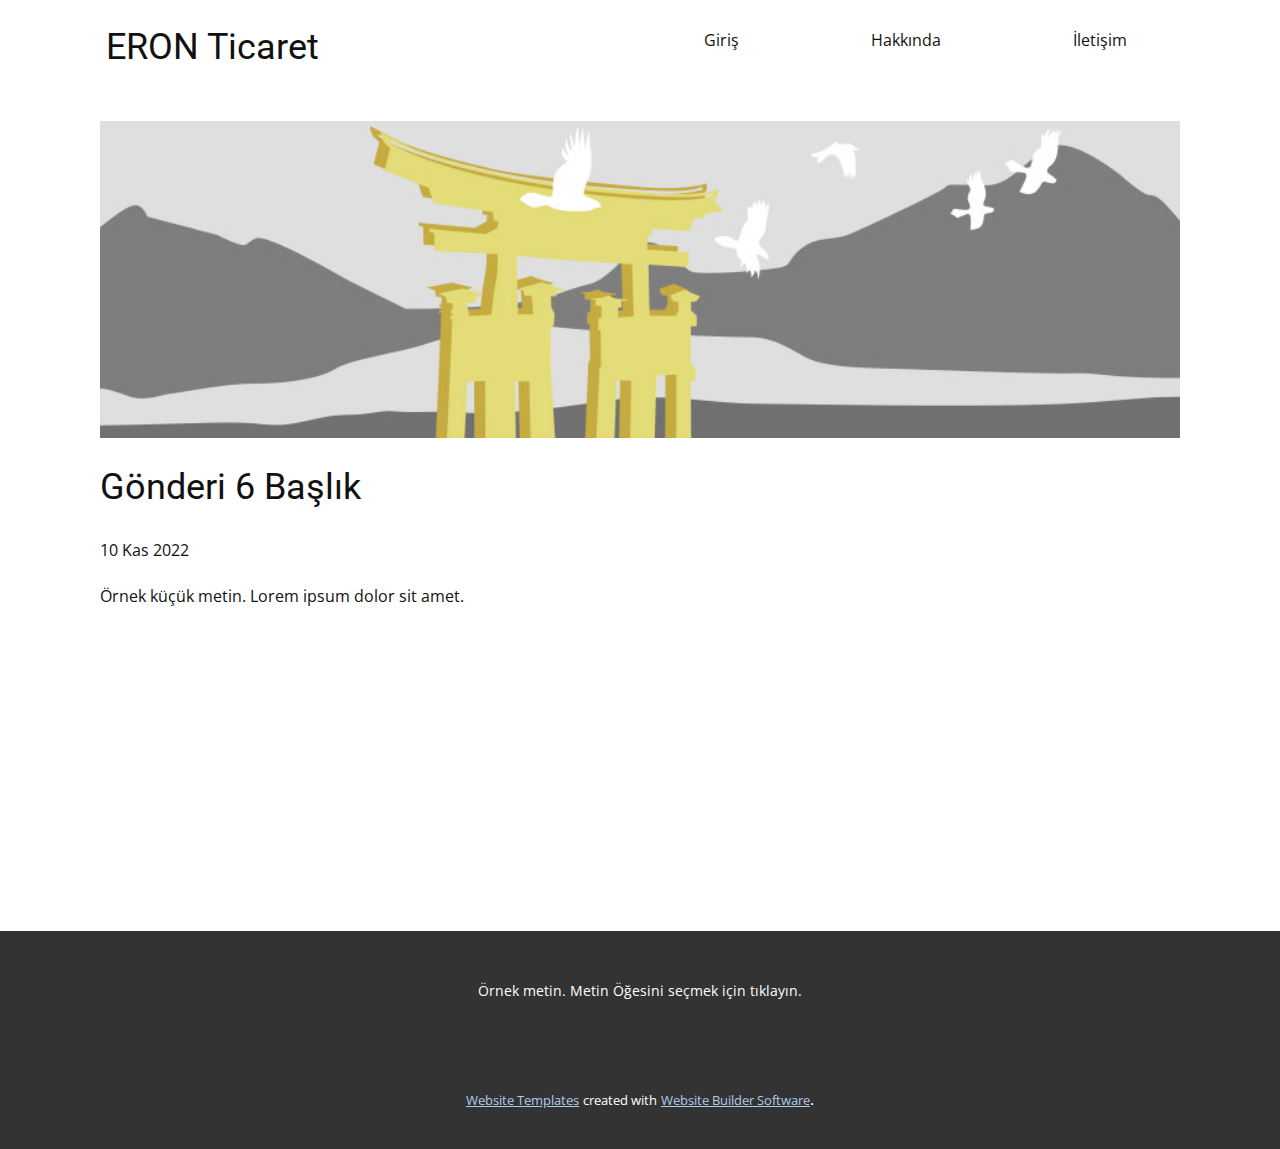
<file: CeyhunKutahyaliWebProject/Content/SiteTemplate/blog/gönderi-5.html>
<!DOCTYPE html>
<html style="font-size: 16px;" lang="tr"><head>
    <meta name="viewport" content="width=device-width, initial-scale=1.0">
    <meta charset="utf-8">
    <meta name="keywords" content="Gönderi 1 Başlık">
    <meta name="description" content="">
    <title>Gönderi 6 Başlık</title>
    <link rel="stylesheet" href="../nicepage.css" media="screen">
<link rel="stylesheet" href="../Post-Template.css" media="screen">
    <script class="u-script" type="text/javascript" src="../jquery.js" defer=""></script>
    <script class="u-script" type="text/javascript" src="../nicepage.js" defer=""></script>
    <meta name="generator" content="Nicepage 4.21.5, nicepage.com">
    <link id="u-theme-google-font" rel="stylesheet" href="https://fonts.googleapis.com/css?family=Roboto:100,100i,300,300i,400,400i,500,500i,700,700i,900,900i|Open+Sans:300,300i,400,400i,500,500i,600,600i,700,700i,800,800i">
    
    
    <script type="application/ld+json">{
		"@context": "http://schema.org",
		"@type": "Organization",
		"name": ""
}</script>
    <meta name="theme-color" content="#478ac9">
  </head>
  <body class="u-body u-xl-mode" data-lang="tr"><header class="u-clearfix u-header u-header" id="sec-0c88"><div class="u-clearfix u-sheet u-sheet-1">
        <nav class="u-menu u-menu-dropdown u-offcanvas u-menu-1">
          <div class="menu-collapse" style="font-size: 1rem; letter-spacing: 0px;">
            <a class="u-button-style u-custom-left-right-menu-spacing u-custom-padding-bottom u-custom-top-bottom-menu-spacing u-nav-link u-text-active-palette-1-base u-text-hover-palette-2-base" href="#">
              <svg class="u-svg-link" viewBox="0 0 24 24"><use xmlns:xlink="http://www.w3.org/1999/xlink" xlink:href="#menu-hamburger"></use></svg>
              <svg class="u-svg-content" version="1.1" id="menu-hamburger" viewBox="0 0 16 16" x="0px" y="0px" xmlns:xlink="http://www.w3.org/1999/xlink" xmlns="http://www.w3.org/2000/svg"><g><rect y="1" width="16" height="2"></rect><rect y="7" width="16" height="2"></rect><rect y="13" width="16" height="2"></rect>
</g></svg>
            </a>
          </div>
          <div class="u-nav-container">
            <ul class="u-nav u-unstyled u-nav-1"><li class="u-nav-item"><a class="u-button-style u-nav-link u-text-active-palette-1-base u-text-hover-palette-2-base" href="../Giriş.html" style="padding: 10px 66px;">Giriş</a>
</li><li class="u-nav-item"><a class="u-button-style u-nav-link u-text-active-palette-1-base u-text-hover-palette-2-base" href="../Hakkında.html" style="padding: 10px 66px;">Hakkında</a>
</li><li class="u-nav-item"><a class="u-button-style u-nav-link u-text-active-palette-1-base u-text-hover-palette-2-base" href="../İletişim.html" style="padding: 10px 66px;">İletişim</a>
</li></ul>
          </div>
          <div class="u-nav-container-collapse">
            <div class="u-black u-container-style u-inner-container-layout u-opacity u-opacity-95 u-sidenav">
              <div class="u-inner-container-layout u-sidenav-overflow">
                <div class="u-menu-close"></div>
                <ul class="u-align-center u-nav u-popupmenu-items u-unstyled u-nav-2"><li class="u-nav-item"><a class="u-button-style u-nav-link" href="../Giriş.html">Giriş</a>
</li><li class="u-nav-item"><a class="u-button-style u-nav-link" href="../Hakkında.html">Hakkında</a>
</li><li class="u-nav-item"><a class="u-button-style u-nav-link" href="../İletişim.html">İletişim</a>
</li></ul>
              </div>
            </div>
            <div class="u-black u-menu-overlay u-opacity u-opacity-70"></div>
          </div>
        </nav>
        <h1 class="u-text u-title u-text-1">ERON Ticaret </h1>
      </div></header>
    <section class="u-align-center u-clearfix u-section-1" id="sec-f2bf">
      <div class="u-clearfix u-sheet u-valign-top u-sheet-1"><!--post_details--><!--post_details_options_json--><!--{"source":""}--><!--/post_details_options_json--><!--blog_post-->
        <div class="u-container-style u-expanded-width u-post-details u-post-details-1">
          <div class="u-container-layout u-container-layout-1"><!--blog_post_image-->
            <img alt="" class="u-blog-control u-expanded-width u-image u-image-default u-image-1" src="../images/8ad73f3c.jpeg"><!--/blog_post_image--><!--blog_post_header-->
            <h2 class="u-blog-control u-text u-text-1">Gönderi 6 Başlık</h2><!--/blog_post_header--><!--blog_post_metadata-->
            <div class="u-blog-control u-metadata u-metadata-1"><!--blog_post_metadata_date-->
              <span class="u-meta-date u-meta-icon">10 Kas 2022</span><!--/blog_post_metadata_date--><!--blog_post_metadata_category-->
              <!--/blog_post_metadata_category--><!--blog_post_metadata_comments-->
              <!--/blog_post_metadata_comments-->
            </div><!--/blog_post_metadata--><!--blog_post_content-->
            <div class="u-blog-control u-post-content u-text u-text-2 fr-view">
  Örnek küçük metin. Lorem ipsum dolor sit amet.
  </div><!--/blog_post_content-->
          </div>
        </div><!--/blog_post--><!--/post_details-->
      </div>
    </section>
    
    
    <footer class="u-align-center u-clearfix u-footer u-grey-80 u-footer" id="sec-47ed"><div class="u-clearfix u-sheet u-sheet-1">
        <p class="u-small-text u-text u-text-variant u-text-1">Örnek metin. Metin Öğesini seçmek için tıklayın.</p>
      </div></footer>
    <section class="u-backlink u-clearfix u-grey-80">
      <a class="u-link" href="https://nicepage.com/website-templates" target="_blank">
        <span>Website Templates</span>
      </a>
      <p class="u-text">
        <span>created with</span>
      </p>
      <a class="u-link" href="" target="_blank">
        <span>Website Builder Software</span>
      </a>. 
    </section>
  
</body></html>
</file>
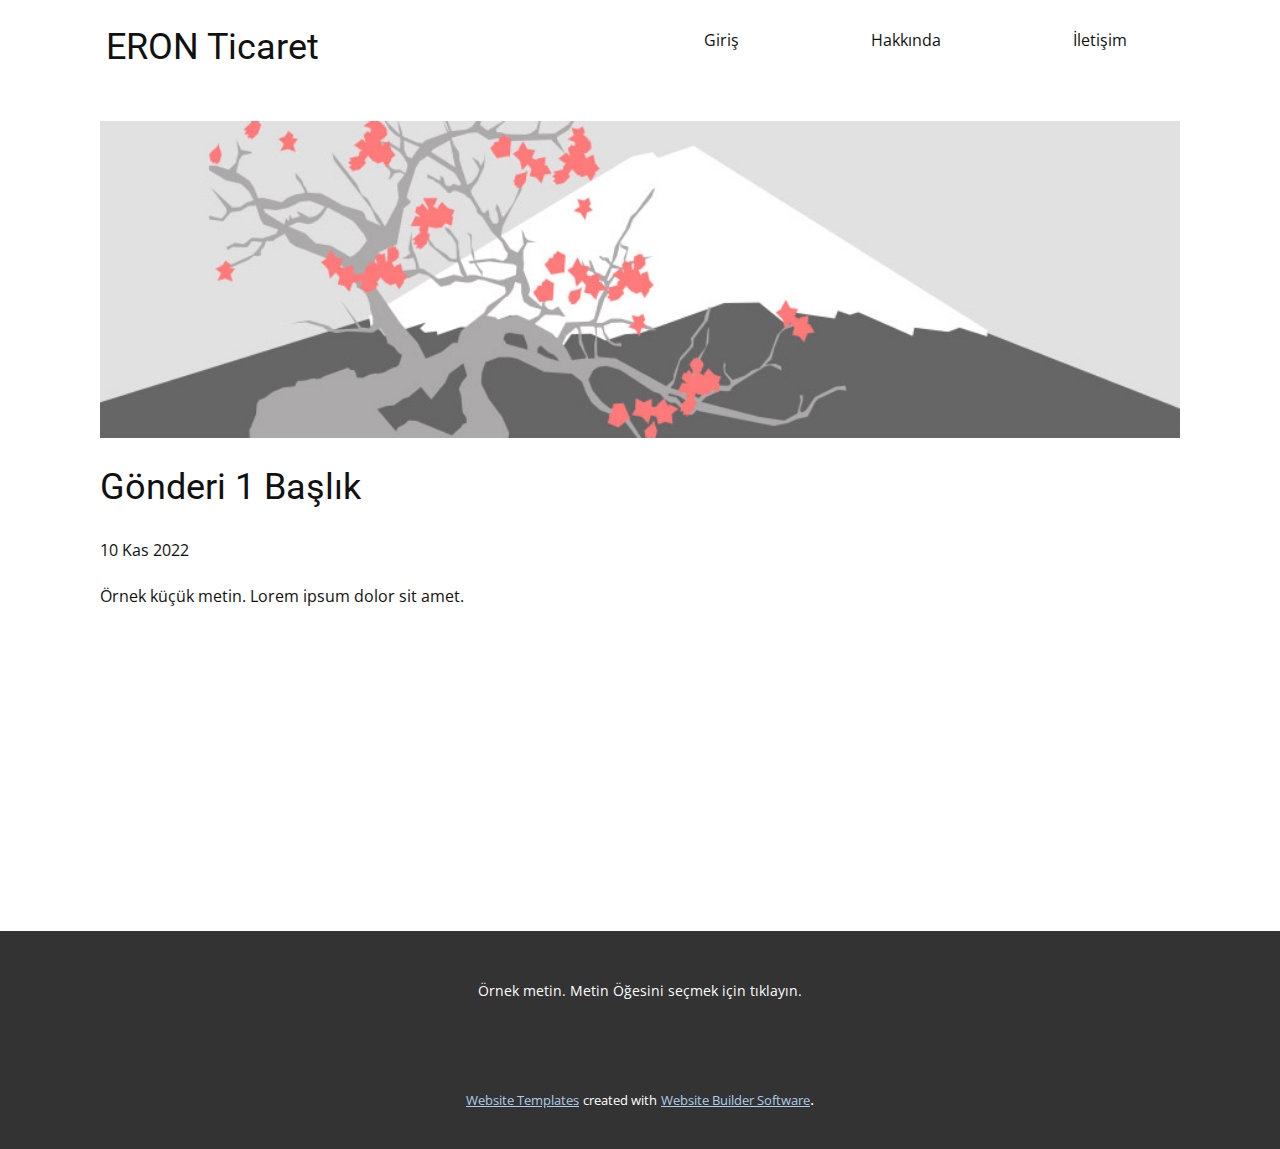
<file: CeyhunKutahyaliWebProject/Content/SiteTemplate/blog/gönderi.html>
<!DOCTYPE html>
<html style="font-size: 16px;" lang="tr"><head>
    <meta name="viewport" content="width=device-width, initial-scale=1.0">
    <meta charset="utf-8">
    <meta name="keywords" content="Gönderi 1 Başlık">
    <meta name="description" content="">
    <title>Gönderi 1 Başlık</title>
    <link rel="stylesheet" href="../nicepage.css" media="screen">
<link rel="stylesheet" href="../Post-Template.css" media="screen">
    <script class="u-script" type="text/javascript" src="../jquery.js" defer=""></script>
    <script class="u-script" type="text/javascript" src="../nicepage.js" defer=""></script>
    <meta name="generator" content="Nicepage 4.21.5, nicepage.com">
    <link id="u-theme-google-font" rel="stylesheet" href="https://fonts.googleapis.com/css?family=Roboto:100,100i,300,300i,400,400i,500,500i,700,700i,900,900i|Open+Sans:300,300i,400,400i,500,500i,600,600i,700,700i,800,800i">
    
    
    <script type="application/ld+json">{
		"@context": "http://schema.org",
		"@type": "Organization",
		"name": ""
}</script>
    <meta name="theme-color" content="#478ac9">
  </head>
  <body class="u-body u-xl-mode" data-lang="tr"><header class="u-clearfix u-header u-header" id="sec-0c88"><div class="u-clearfix u-sheet u-sheet-1">
        <nav class="u-menu u-menu-dropdown u-offcanvas u-menu-1">
          <div class="menu-collapse" style="font-size: 1rem; letter-spacing: 0px;">
            <a class="u-button-style u-custom-left-right-menu-spacing u-custom-padding-bottom u-custom-top-bottom-menu-spacing u-nav-link u-text-active-palette-1-base u-text-hover-palette-2-base" href="#">
              <svg class="u-svg-link" viewBox="0 0 24 24"><use xmlns:xlink="http://www.w3.org/1999/xlink" xlink:href="#menu-hamburger"></use></svg>
              <svg class="u-svg-content" version="1.1" id="menu-hamburger" viewBox="0 0 16 16" x="0px" y="0px" xmlns:xlink="http://www.w3.org/1999/xlink" xmlns="http://www.w3.org/2000/svg"><g><rect y="1" width="16" height="2"></rect><rect y="7" width="16" height="2"></rect><rect y="13" width="16" height="2"></rect>
</g></svg>
            </a>
          </div>
          <div class="u-nav-container">
            <ul class="u-nav u-unstyled u-nav-1"><li class="u-nav-item"><a class="u-button-style u-nav-link u-text-active-palette-1-base u-text-hover-palette-2-base" href="../Giriş.html" style="padding: 10px 66px;">Giriş</a>
</li><li class="u-nav-item"><a class="u-button-style u-nav-link u-text-active-palette-1-base u-text-hover-palette-2-base" href="../Hakkında.html" style="padding: 10px 66px;">Hakkında</a>
</li><li class="u-nav-item"><a class="u-button-style u-nav-link u-text-active-palette-1-base u-text-hover-palette-2-base" href="../İletişim.html" style="padding: 10px 66px;">İletişim</a>
</li></ul>
          </div>
          <div class="u-nav-container-collapse">
            <div class="u-black u-container-style u-inner-container-layout u-opacity u-opacity-95 u-sidenav">
              <div class="u-inner-container-layout u-sidenav-overflow">
                <div class="u-menu-close"></div>
                <ul class="u-align-center u-nav u-popupmenu-items u-unstyled u-nav-2"><li class="u-nav-item"><a class="u-button-style u-nav-link" href="../Giriş.html">Giriş</a>
</li><li class="u-nav-item"><a class="u-button-style u-nav-link" href="../Hakkında.html">Hakkında</a>
</li><li class="u-nav-item"><a class="u-button-style u-nav-link" href="../İletişim.html">İletişim</a>
</li></ul>
              </div>
            </div>
            <div class="u-black u-menu-overlay u-opacity u-opacity-70"></div>
          </div>
        </nav>
        <h1 class="u-text u-title u-text-1">ERON Ticaret </h1>
      </div></header>
    <section class="u-align-center u-clearfix u-section-1" id="sec-f2bf">
      <div class="u-clearfix u-sheet u-valign-top u-sheet-1"><!--post_details--><!--post_details_options_json--><!--{"source":""}--><!--/post_details_options_json--><!--blog_post-->
        <div class="u-container-style u-expanded-width u-post-details u-post-details-1">
          <div class="u-container-layout u-container-layout-1"><!--blog_post_image-->
            <img alt="" class="u-blog-control u-expanded-width u-image u-image-default u-image-1" src="../images/0fd3416c.jpeg"><!--/blog_post_image--><!--blog_post_header-->
            <h2 class="u-blog-control u-text u-text-1">Gönderi 1 Başlık</h2><!--/blog_post_header--><!--blog_post_metadata-->
            <div class="u-blog-control u-metadata u-metadata-1"><!--blog_post_metadata_date-->
              <span class="u-meta-date u-meta-icon">10 Kas 2022</span><!--/blog_post_metadata_date--><!--blog_post_metadata_category-->
              <!--/blog_post_metadata_category--><!--blog_post_metadata_comments-->
              <!--/blog_post_metadata_comments-->
            </div><!--/blog_post_metadata--><!--blog_post_content-->
            <div class="u-blog-control u-post-content u-text u-text-2 fr-view">
  Örnek küçük metin. Lorem ipsum dolor sit amet.
  </div><!--/blog_post_content-->
          </div>
        </div><!--/blog_post--><!--/post_details-->
      </div>
    </section>
    
    
    <footer class="u-align-center u-clearfix u-footer u-grey-80 u-footer" id="sec-47ed"><div class="u-clearfix u-sheet u-sheet-1">
        <p class="u-small-text u-text u-text-variant u-text-1">Örnek metin. Metin Öğesini seçmek için tıklayın.</p>
      </div></footer>
    <section class="u-backlink u-clearfix u-grey-80">
      <a class="u-link" href="https://nicepage.com/website-templates" target="_blank">
        <span>Website Templates</span>
      </a>
      <p class="u-text">
        <span>created with</span>
      </p>
      <a class="u-link" href="" target="_blank">
        <span>Website Builder Software</span>
      </a>. 
    </section>
  
</body></html>
</file>
